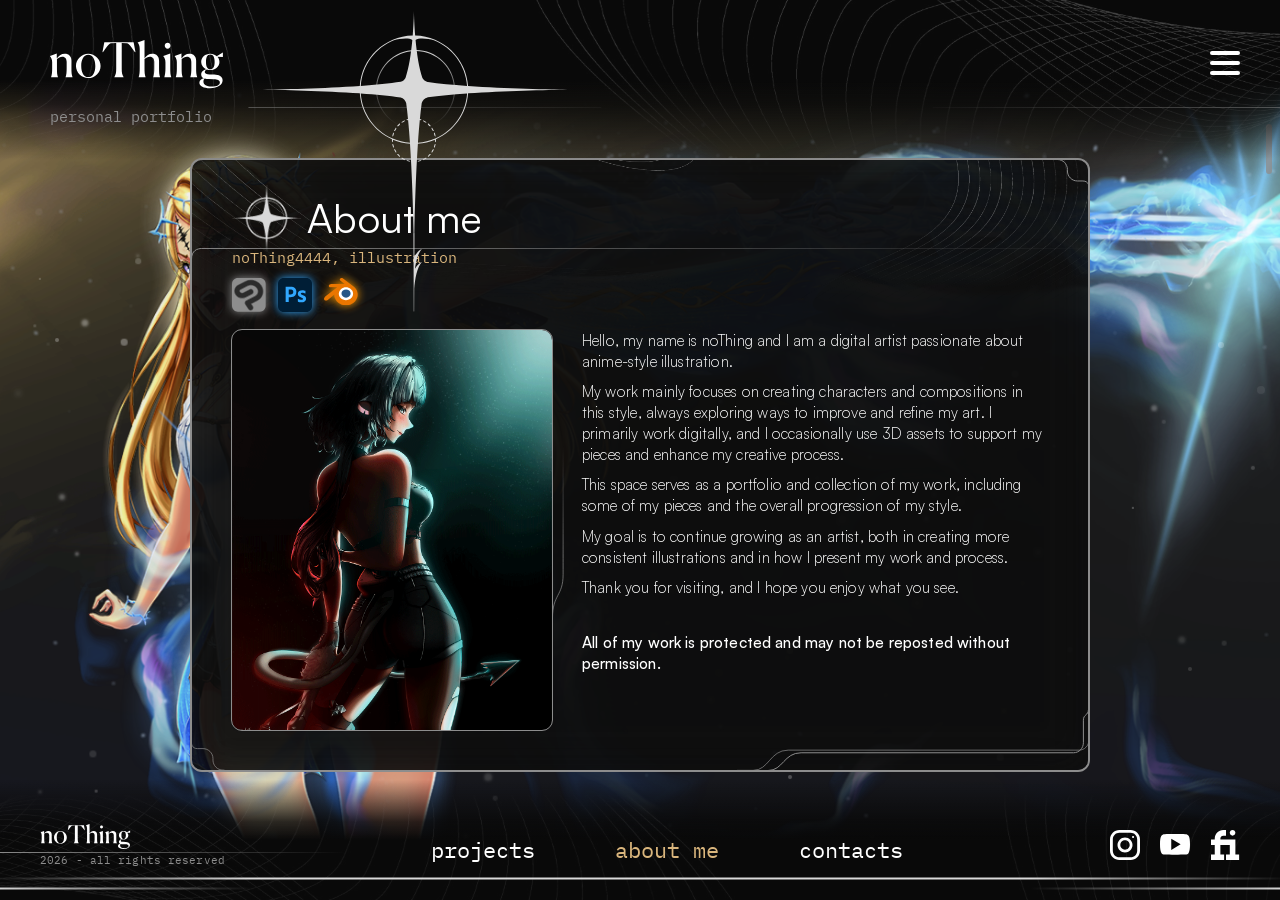
<file: about.html>
﻿<!DOCTYPE html>
<html lang="pt">
<head>
  <meta charset="UTF-8">
  <meta name="viewport" content="width=device-width, initial-scale=1.0">
  <title>About me | Portfolio</title>
  
  <link rel="icon" type="image/png" href="images\about_contacts.png">
  <link rel="stylesheet" href="css\parallax.css">
  <link rel="stylesheet" href="css\fonts.css">
  <link rel="stylesheet" href="css\header.css">
  <link rel="stylesheet" href="css\info_cards.css">
  <link rel="stylesheet" href="css\footer.css">
  <link rel="stylesheet" href="css\about.css">
  <link rel="stylesheet" href="css\index.css">
  <link rel="stylesheet" href="css\tablets.css">
  <link rel="stylesheet" href="css\mobile.css">
</head>
<body>
  <div class="parallax-bg" aria-hidden="true">
    <!-- Desktop images -->
    <img class="parallax-layer layer1 desktop" data-src="images/layer4.png" alt="" data-speed="22">
    <img class="parallax-layer layer2 desktop" data-src="images/layer3.png" alt="" data-speed="16">
    <img class="parallax-layer layer3 desktop" data-src="images/layer2.png" alt="" data-speed="10">
    <img class="parallax-layer layer4 desktop" data-src="images/layer1.png" alt="" data-speed="30">
    
    <!-- Mobile images -->
    <img class="parallax-layer layer1 mobile" src="images/layer4_mobile.png" alt="" data-speed="22" style="display:none;">
    <img class="parallax-layer layer2 mobile" src="images/layer3_mobile.png" alt="" data-speed="16" style="display:none;">
    <img class="parallax-layer layer3 mobile" src="images/layer2_mobile.png" alt="" data-speed="10" style="display:none;">
    <img class="parallax-layer layer4 mobile" src="images/layer1_mobile.png" alt="" data-speed="30" style="display:none;">
    
    <div class="parallax-layer particle-layer layer5" data-speed="8" aria-hidden="true"></div>
    <div class="parallax-layer particle-layer layer6" data-speed="10" aria-hidden="true"></div>
  </div>


  <div class="page-content">
    <header>
      <div class="mobile-nav-panel" id="mobile-nav-panel" aria-hidden="true" >
        <a href="index.html" class="nav-link" data-nav="home"><h2>Projects</h2></a>
        <a href="about.html" class="nav-link is-active" data-nav="about"><h2>About Me</h2></a>
        <a href="contact.html" class="nav-link" data-nav="contact"><h2>Contacts</h2></a>
      </div>
      <div class="black-degrade" aria-hidden="true"></div>
      <img src="images\waves blured.png" alt="Waves Blured" class="waves-blured">
      <svg class="Vector2Header" width="1702" height="2" viewBox="0 0 1702 2" preserveAspectRatio="xMidYMid meet" fill="none" xmlns="http://www.w3.org/2000/svg">
<path d="M579.146 1.33301H0V0.333008H579.146V1.33301Z" fill="url(#paint0_linear_225_235)"/>
<path d="M1701.89 0V1H1122.74V0H1701.89Z" fill="url(#paint1_linear_225_235)"/>
<defs>
<linearGradient id="paint0_linear_225_235" x1="1701.89" y1="1.00043" x2="0" y2="1.00043" gradientUnits="userSpaceOnUse">
<stop offset="0.00600609" stop-color="#8D8D8D"/>
<stop offset="0.370487" stop-color="#8D8D8D" stop-opacity="0"/>
<stop offset="0.607399" stop-color="#8D8D8D" stop-opacity="0"/>
<stop offset="1" stop-color="#8D8D8D"/>
</linearGradient>
<linearGradient id="paint1_linear_225_235" x1="1701.89" y1="1.00043" x2="0" y2="1.00043" gradientUnits="userSpaceOnUse">
<stop offset="0.00600609" stop-color="#8D8D8D"/>
<stop offset="0.370487" stop-color="#8D8D8D" stop-opacity="0"/>
<stop offset="0.607399" stop-color="#8D8D8D" stop-opacity="0"/>
<stop offset="1" stop-color="#8D8D8D"/>
</linearGradient>
</defs>
      </svg>
      <div class="slider" style="visibility:hidden;">  
        <svg class="slide1 is-active" width="1920" height="20" viewBox="0 0 1920 20" preserveAspectRatio="none" fill="none" xmlns="http://www.w3.org/2000/svg">
<path d="M1219.82 2.77637C1219.82 3.23866 1219.82 3.27374 1219.82 3.27637H1153.14C1142.38 3.27646 1136.98 6.40351 1130.78 9.58105C1124.53 12.7842 1117.53 15.9971 1103.69 15.9971V14.9971C1117.32 14.9971 1124.16 11.8482 1130.33 8.69141C1136.54 5.50894 1142.12 2.27646 1153.14 2.27637H1219.82C1219.82 2.27637 1219.82 2.27664 1219.82 2.77637Z" fill="#6D6D6D"/>
<path d="M1286.5 2.27637C1297.51 2.27649 1303.1 5.50895 1309.31 8.69141C1315.47 11.8482 1322.31 14.9971 1335.94 14.9971V15.9971C1322.1 15.9971 1315.1 12.7842 1308.85 9.58105C1302.65 6.40352 1297.25 3.27649 1286.5 3.27637H1219.82C1219.82 3.27637 1219.82 3.27637 1219.82 2.77637C1219.82 2.27664 1219.82 2.27637 1219.82 2.27637H1286.5Z" fill="#6D6D6D"/>
<path d="M1219.82 1H1160.32C1150.78 1.00012 1146 4.66069 1140.46 8.41211C1137.68 10.2914 1134.71 12.1945 1130.89 13.6221C1127.06 15.0508 1122.39 15.9971 1116.21 15.9971V14.9971C1122.28 14.9971 1126.83 14.0686 1130.54 12.6855C1134.25 11.3013 1137.13 9.45376 1139.9 7.58398C1143.7 5.00549 1147.27 2.38401 1152.34 1H1144.82C1132.71 1.00006 1126.63 4.69135 1119.65 8.43848C1112.62 12.2122 1104.76 15.9971 1089.2 15.9971V14.9971C1104.54 14.9971 1112.24 11.2823 1119.18 7.55762C1126.16 3.80644 1132.44 5.63108e-05 1144.82 0H1219.82V1Z" fill="#D9D9D9"/>
<path d="M1294.82 0C1307.19 8.13388e-05 1313.47 3.80645 1320.45 7.55762C1327.39 11.2823 1335.09 14.9971 1350.44 14.9971V15.9971C1334.87 15.9971 1327.01 12.2122 1319.98 8.43848C1313 4.69136 1306.92 1.00008 1294.82 1H1287.29C1292.37 2.38402 1295.93 5.00551 1299.74 7.58398C1302.5 9.45374 1305.39 11.3013 1309.1 12.6855C1312.8 14.0685 1317.35 14.9971 1323.43 14.9971V15.9971C1317.24 15.9971 1312.58 15.0508 1308.75 13.6221C1304.92 12.1945 1301.95 10.2914 1299.18 8.41211C1293.81 4.77783 1289.15 1.22894 1280.19 1.01074L1279.31 1H1219.82V0H1294.82Z" fill="#D9D9D9"/>
<path d="M1279.82 8.49805H1230.61C1223.54 10.2774 1220.49 16.3881 1219.82 19.6953C1219.14 16.3881 1216.09 10.2775 1209.02 8.49805H1159.82V7.49805H1279.82V8.49805Z" fill="url(#paint0_linear_6_7)"/>
<path d="M1116.21 15V16H0V15H1116.21Z" fill="url(#paint1_linear_6_7)"/>
<path d="M1920 15V16H1323.42V15H1920Z" fill="url(#paint2_linear_6_7)"/>
<defs>
<linearGradient id="paint0_linear_6_7" x1="0" y1="9.84766" x2="1920" y2="9.84766" gradientUnits="userSpaceOnUse">
<stop stop-color="#8D8D8D" stop-opacity="0"/>
<stop offset="0.2" stop-color="#8D8D8D"/>
<stop offset="0.8" stop-color="#8D8D8D"/>
<stop offset="1" stop-color="#8D8D8D" stop-opacity="0"/>
</linearGradient>
<linearGradient id="paint1_linear_6_7" x1="0" y1="16" x2="1967.49" y2="16" gradientUnits="userSpaceOnUse">
<stop stop-color="#D9D9D9" stop-opacity="0"/>
<stop offset="0.2" stop-color="#D9D9D9"/>
<stop offset="0.8" stop-color="#D9D9D9"/>
<stop offset="1" stop-color="#D9D9D9" stop-opacity="0"/>
</linearGradient>
<linearGradient id="paint2_linear_6_7" x1="-91.1058" y1="16" x2="1920" y2="16" gradientUnits="userSpaceOnUse">
<stop stop-color="#D9D9D9" stop-opacity="0"/>
<stop offset="0.2" stop-color="#D9D9D9"/>
<stop offset="0.8" stop-color="#D9D9D9"/>
<stop offset="1" stop-color="#D9D9D9" stop-opacity="0"/>
</linearGradient>
</defs>
        </svg>
        <svg class="slide2" width="1920" height="20" viewBox="0 0 1920 20" preserveAspectRatio="none" fill="none" xmlns="http://www.w3.org/2000/svg">
<path d="M1473.4 2.77637C1473.4 3.23867 1473.4 3.27374 1473.4 3.27637H1406.73C1395.97 3.27646 1390.57 6.40343 1384.37 9.58105C1378.12 12.7843 1371.12 15.9971 1357.28 15.9971V14.9971C1370.91 14.9971 1377.75 11.8483 1383.91 8.69141C1390.13 5.50886 1395.71 2.27646 1406.73 2.27637H1473.4C1473.4 2.27637 1473.4 2.27663 1473.4 2.77637Z" fill="#6D6D6D"/>
<path d="M1540.08 2.27637C1551.1 2.27649 1556.68 5.50888 1562.9 8.69141C1569.06 11.8483 1575.9 14.9971 1589.53 14.9971V15.9971C1575.69 15.9971 1568.69 12.7843 1562.44 9.58105C1556.24 6.40344 1550.84 3.27649 1540.08 3.27637H1473.41C1473.41 3.27637 1473.4 3.27638 1473.4 2.77637C1473.4 2.27663 1473.41 2.27637 1473.41 2.27637H1540.08Z" fill="#6D6D6D"/>
<path d="M1473.4 1H1413.91C1404.37 1.00012 1399.59 4.66061 1394.04 8.41211C1391.27 10.2915 1388.3 12.1944 1384.47 13.6221C1380.65 15.0508 1375.98 15.9971 1369.8 15.9971V14.9971C1375.87 14.9971 1380.42 14.0686 1384.12 12.6855C1387.83 11.3013 1390.72 9.45381 1393.48 7.58398C1397.29 5.00543 1400.86 2.38405 1405.93 1H1398.4C1386.3 1.00006 1380.22 4.69126 1373.24 8.43848C1366.21 12.2123 1358.35 15.9971 1342.79 15.9971V14.9971C1358.13 14.9971 1365.83 11.2824 1372.77 7.55762C1379.75 3.80635 1386.03 5.63121e-05 1398.4 0H1473.4V1Z" fill="#D9D9D9"/>
<path d="M1548.41 0C1560.78 8.13409e-05 1567.06 3.80636 1574.04 7.55762C1580.98 11.2824 1588.68 14.9971 1604.02 14.9971V15.9971C1588.46 15.9971 1580.6 12.2123 1573.57 8.43848C1566.59 4.69127 1560.51 1.00008 1548.41 1H1540.88C1545.95 2.38406 1549.52 5.00545 1553.33 7.58398C1556.09 9.45379 1558.98 11.3013 1562.68 12.6855C1566.39 14.0686 1570.94 14.9971 1577.01 14.9971V15.9971C1570.83 15.9971 1566.16 15.0508 1562.33 13.6221C1558.51 12.1945 1555.54 10.2915 1552.76 8.41211C1547.4 4.77774 1542.74 1.22895 1533.78 1.01074L1532.9 1H1473.4V0H1548.41Z" fill="#D9D9D9"/>
<path d="M1533.4 8.49805H1484.2C1477.13 10.2774 1474.08 16.388 1473.4 19.6953C1472.73 16.388 1469.68 10.2775 1462.61 8.49805H1413.4V7.49805H1533.4V8.49805Z" fill="url(#paint0_linear_225_249)"/>
<path d="M1369.8 15V16L0 16.0004V15.0004L1369.8 15Z" fill="url(#paint1_linear_225_249)"/>
<path d="M1920 15.0004V16.0004L1577.01 16V15L1920 15.0004Z" fill="url(#paint2_linear_225_249)"/>
<defs>
<linearGradient id="paint0_linear_225_249" x1="0" y1="9.84766" x2="1920" y2="9.84766" gradientUnits="userSpaceOnUse">
<stop stop-color="#8D8D8D" stop-opacity="0"/>
<stop offset="0.2" stop-color="#8D8D8D"/>
<stop offset="0.8" stop-color="#8D8D8D"/>
<stop offset="1" stop-color="#8D8D8D" stop-opacity="0"/>
</linearGradient>
<linearGradient id="paint1_linear_225_249" x1="0" y1="16" x2="1967.49" y2="16" gradientUnits="userSpaceOnUse">
<stop stop-color="#D9D9D9" stop-opacity="0"/>
<stop offset="0.2" stop-color="#D9D9D9"/>
<stop offset="0.8" stop-color="#D9D9D9"/>
<stop offset="1" stop-color="#D9D9D9" stop-opacity="0"/>
</linearGradient>
<linearGradient id="paint2_linear_225_249" x1="-91.1058" y1="16" x2="1920" y2="16" gradientUnits="userSpaceOnUse">
<stop stop-color="#D9D9D9" stop-opacity="0"/>
<stop offset="0.2" stop-color="#D9D9D9"/>
<stop offset="0.8" stop-color="#D9D9D9"/>
<stop offset="1" stop-color="#D9D9D9" stop-opacity="0"/>
</linearGradient>
</defs>
        </svg>
        <svg class="slide3" width="1920" height="20" viewBox="0 0 1920 20" preserveAspectRatio="none" fill="none" xmlns="http://www.w3.org/2000/svg">
<path d="M1722.04 2.77637C1722.04 3.23868 1722.04 3.27374 1722.04 3.27637H1655.36C1644.61 3.27646 1639.21 6.40339 1633.01 9.58105C1626.76 12.7843 1619.76 15.9971 1605.92 15.9971V14.9971C1619.55 14.9971 1626.39 11.8483 1632.55 8.69141C1638.76 5.50883 1644.35 2.27646 1655.36 2.27637H1722.04C1722.04 2.27637 1722.04 2.27662 1722.04 2.77637Z" fill="#6D6D6D"/>
<path d="M1788.72 2.27637C1799.74 2.27649 1805.32 5.50884 1811.53 8.69141C1817.7 11.8483 1824.54 14.9971 1838.17 14.9971V15.9971C1824.33 15.9971 1817.33 12.7843 1811.08 9.58105C1804.88 6.40341 1799.48 3.27649 1788.72 3.27637H1722.04C1722.04 3.27637 1722.04 3.27638 1722.04 2.77637C1722.04 2.27662 1722.04 2.27637 1722.04 2.27637H1788.72Z" fill="#6D6D6D"/>
<path d="M1722.04 1H1662.55C1653.01 1.00012 1648.22 4.66057 1642.68 8.41211C1639.91 10.2915 1636.94 12.1944 1633.11 13.6221C1629.28 15.0508 1624.62 15.9971 1618.43 15.9971V14.9971C1624.51 14.9971 1629.06 14.0686 1632.76 12.6855C1636.47 11.3013 1639.36 9.45383 1642.12 7.58398C1645.93 5.00541 1649.49 2.38406 1654.57 1H1647.04C1634.94 1.00006 1628.85 4.69122 1621.88 8.43848C1614.85 12.2123 1606.99 15.9971 1591.42 15.9971V14.9971C1606.77 14.9971 1614.47 11.2824 1621.41 7.55762C1628.39 3.80631 1634.67 5.63127e-05 1647.04 0H1722.04V1Z" fill="#D9D9D9"/>
<path d="M1797.04 0C1809.42 8.13418e-05 1815.7 3.80632 1822.68 7.55762C1829.62 11.2824 1837.32 14.9971 1852.66 14.9971V15.9971C1837.1 15.9971 1829.24 12.2123 1822.21 8.43848C1815.23 4.69124 1809.15 1.00008 1797.04 1H1789.52C1794.59 2.38407 1798.16 5.00543 1801.96 7.58398C1804.73 9.45381 1807.61 11.3013 1811.32 12.6855C1815.03 14.0686 1819.58 14.9971 1825.65 14.9971V15.9971C1819.47 15.9971 1814.8 15.0508 1810.97 13.6221C1807.15 12.1944 1804.18 10.2915 1801.4 8.41211C1796.04 4.7777 1791.38 1.22895 1782.41 1.01074L1781.54 1H1722.04V0H1797.04Z" fill="#D9D9D9"/>
<path d="M1782.04 8.49805H1732.84C1725.77 10.2775 1722.71 16.3879 1722.04 19.6953C1721.37 16.3879 1718.31 10.2775 1711.25 8.49805H1662.04V7.49805H1782.04V8.49805Z" fill="url(#paint0_linear_225_249)"/>
<path d="M1618.43 15V16L0 16.0005V15.0005L1618.43 15Z" fill="url(#paint1_linear_225_249)"/>
<path d="M1920 15.0005V16.0005L1825.65 16V15L1920 15.0005Z" fill="url(#paint2_linear_225_249)"/>
<defs>
<linearGradient id="paint0_linear_225_249" x1="0" y1="9.84766" x2="1920" y2="9.84766" gradientUnits="userSpaceOnUse">
<stop stop-color="#8D8D8D" stop-opacity="0"/>
<stop offset="0.2" stop-color="#8D8D8D"/>
<stop offset="0.8" stop-color="#8D8D8D"/>
<stop offset="1" stop-color="#8D8D8D" stop-opacity="0"/>
</linearGradient>
<linearGradient id="paint1_linear_225_249" x1="0" y1="16" x2="1967.49" y2="16" gradientUnits="userSpaceOnUse">
<stop stop-color="#D9D9D9" stop-opacity="0"/>
<stop offset="0.2" stop-color="#D9D9D9"/>
<stop offset="0.8" stop-color="#D9D9D9"/>
<stop offset="1" stop-color="#D9D9D9" stop-opacity="0"/>
</linearGradient>
<linearGradient id="paint2_linear_225_249" x1="-91.1058" y1="16" x2="1920" y2="16" gradientUnits="userSpaceOnUse">
<stop stop-color="#D9D9D9" stop-opacity="0"/>
<stop offset="0.2" stop-color="#D9D9D9"/>
<stop offset="0.8" stop-color="#D9D9D9"/>
<stop offset="1" stop-color="#D9D9D9" stop-opacity="0"/>
</linearGradient>
</defs>
        </svg>
        



      </div> 
    
      <div class="nav-container">

        <div class="logo-container">      
          <svg class="noThing" width="173" height="49" viewBox="0 0 173 49" fill="none" xmlns="http://www.w3.org/2000/svg">
<path d="M8.01597 37.248V37.344H1.05597V37.248C1.96797 34.608 2.15997 32.256 2.15997 28.032V22.368C2.15997 19.2 1.15197 17.424 -2.87592e-05 16.128V16.032L6.76797 13.488V18.096L6.95997 18.144C9.02397 15.648 11.328 13.728 14.688 13.728C19.056 13.728 21.456 16.416 21.456 20.688V27.984C21.456 32.304 21.552 34.608 22.56 37.248V37.344H15.6V37.248C16.464 34.608 16.656 32.064 16.656 28.032V21.792C16.656 19.056 15.456 16.656 12.24 16.656C10.224 16.656 8.35197 17.568 6.95997 19.056V27.984C6.95997 32.16 7.05597 34.608 8.01597 37.248ZM38.2522 38.064C31.4842 38.064 25.9162 32.4 25.9642 25.92C26.0122 19.488 31.5802 13.728 38.2522 13.728C44.9722 13.728 50.5882 19.488 50.5882 25.92C50.5882 32.4 45.0202 38.064 38.2522 38.064ZM38.2522 37.104C43.1962 37.104 45.3082 31.728 45.3082 25.92C45.3082 20.16 43.1482 14.688 38.2522 14.688C33.3562 14.688 31.2442 20.16 31.2442 25.92C31.2442 31.728 33.3082 37.104 38.2522 37.104ZM73.6511 37.248V37.344H64.2911V37.248C65.8271 34.272 66.2111 32.592 66.2111 28.656V3.02399L60.9791 3.21599C58.8671 3.31199 55.3631 8.78399 52.8671 12.24L52.4831 12.096L54.3071 2.20799H83.6351L85.4591 12.096L85.0751 12.24C82.5791 8.78399 79.0751 3.31199 76.9631 3.21599L71.7311 3.02399V28.656C71.7311 32.64 72.0671 34.272 73.6511 37.248ZM95.622 37.344H88.662V37.248C89.526 34.608 89.718 32.256 89.718 28.032V8.83199C89.718 5.71199 88.71 3.88799 87.558 2.59199V2.49599L94.518 -8.58307e-06V18.144C96.582 15.648 98.886 13.728 102.246 13.728C106.614 13.728 109.062 16.416 109.062 20.688V28.032C109.062 32.304 109.158 34.608 110.118 37.248V37.344H103.158V37.248C104.07 34.608 104.262 32.016 104.262 28.032V21.792C104.262 19.056 103.014 16.656 99.846 16.656C97.782 16.656 95.958 17.568 94.518 19.104V28.032C94.518 32.16 94.662 34.608 95.622 37.248V37.344ZM120.497 5.75999C120.497 7.34399 119.201 8.63999 117.617 8.63999C116.033 8.63999 114.737 7.34399 114.737 5.75999C114.737 4.17599 116.033 2.83199 117.617 2.83199C119.201 2.83199 120.497 4.17599 120.497 5.75999ZM114.353 37.344V37.248C115.025 34.608 115.457 32.208 115.457 28.032V22.56C115.457 19.488 114.449 17.664 113.297 16.368V16.032L120.257 13.488V27.984C120.257 32.112 120.353 34.608 121.313 37.248V37.344H114.353ZM132.703 37.248V37.344H125.743V37.248C126.655 34.608 126.847 32.256 126.847 28.032V22.368C126.847 19.2 125.839 17.424 124.687 16.128V16.032L131.455 13.488V18.096L131.647 18.144C133.711 15.648 136.015 13.728 139.375 13.728C143.743 13.728 146.143 16.416 146.143 20.688V27.984C146.143 32.304 146.239 34.608 147.247 37.248V37.344H140.287V37.248C141.151 34.608 141.343 32.064 141.343 28.032V21.792C141.343 19.056 140.143 16.656 136.927 16.656C134.911 16.656 133.039 17.568 131.647 19.056V27.984C131.647 32.16 131.743 34.608 132.703 37.248ZM160.311 29.232C163.431 29.232 164.631 26.112 164.631 21.936C164.631 17.712 163.479 14.592 160.263 14.592C157.047 14.592 155.991 17.712 155.991 21.936C155.991 26.112 157.191 29.232 160.311 29.232ZM172.599 40.512C172.455 44.592 168.135 48.144 159.879 48.144C153.831 48.144 149.367 46.128 149.367 42.672C149.367 40.224 151.623 38.784 153.927 38.208C152.295 37.584 151.191 36.432 151.191 34.464C151.191 31.488 153.687 29.904 156.231 29.232C153.255 27.888 151.191 25.152 151.191 21.936C151.191 17.28 155.223 13.728 160.263 13.728C162.759 13.728 165.063 14.64 166.695 16.128L172.791 12.576L172.887 12.624V16.896H172.695L167.367 16.8C168.663 18.192 169.431 19.968 169.431 21.936C169.431 26.4 165.351 30.096 160.311 30.096C159.063 30.096 157.911 29.856 156.855 29.472C155.271 30.24 154.743 31.2 154.743 32.112C154.743 33.888 156.615 34.368 159.543 34.464L164.343 34.608C168.759 34.752 172.743 36.528 172.599 40.512ZM161.847 46.464C167.175 46.464 169.863 44.736 169.863 42.384C169.863 40.032 167.223 39.312 164.007 39.216L158.823 39.024C157.335 38.976 155.895 38.832 154.647 38.448C154.023 39.024 153.447 39.984 153.447 41.376C153.447 44.592 156.423 46.464 161.847 46.464Z" fill="white"/>
</svg>
          <h2 class="professional-portfolio">personal portfolio</h2>
          <div class="LogoHeaderContainer">
            <svg class="LogoHeader"width="318" height="301" viewBox="0 0 318 301" fill="none" xmlns="http://www.w3.org/2000/svg">
<path d="M138.272 121.604C138.785 121.779 139.067 122.331 138.904 122.851C138.722 123.43 138.564 124.021 138.432 124.621C138.314 125.152 137.794 125.49 137.263 125.386C137.489 124.083 137.828 122.818 138.272 121.604Z" fill="#D9D9D9"/>
<path d="M140.939 116.514C141.389 116.815 141.518 117.423 141.226 117.882C140.898 118.396 140.591 118.925 140.308 119.468C140.056 119.95 139.465 120.141 138.979 119.902C139.533 118.711 140.19 117.578 140.939 116.514Z" fill="#D9D9D9"/>
<path d="M144.83 112.284C145.187 112.692 145.155 113.312 144.754 113.68C144.303 114.093 143.87 114.526 143.457 114.977C143.089 115.378 142.469 115.41 142.062 115.053C142.901 114.05 143.828 113.123 144.83 112.284Z" fill="#D9D9D9"/>
<path d="M149.68 109.202C149.919 109.688 149.727 110.278 149.245 110.53C148.702 110.813 148.173 111.12 147.659 111.448C147.2 111.741 146.593 111.612 146.291 111.162C147.355 110.413 148.489 109.756 149.68 109.202Z" fill="#D9D9D9"/>
<path d="M179.623 121.604C180.067 122.818 180.407 124.082 180.633 125.385C180.102 125.489 179.582 125.152 179.465 124.621C179.332 124.021 179.175 123.43 178.992 122.851C178.829 122.332 179.111 121.779 179.623 121.604Z" fill="#D9D9D9"/>
<path d="M176.955 116.514C177.704 117.578 178.362 118.711 178.916 119.902C178.43 120.141 177.84 119.95 177.589 119.468C177.306 118.925 176.999 118.396 176.671 117.882C176.379 117.423 176.507 116.816 176.955 116.514Z" fill="#D9D9D9"/>
<path d="M173.065 112.284C174.068 113.123 174.994 114.05 175.833 115.053C175.426 115.409 174.807 115.378 174.439 114.977C174.026 114.526 173.593 114.093 173.143 113.68C172.742 113.312 172.709 112.692 173.065 112.284Z" fill="#D9D9D9"/>
<path d="M168.216 109.202C169.407 109.756 170.541 110.412 171.604 111.161C171.303 111.611 170.696 111.741 170.237 111.448C169.723 111.12 169.193 110.814 168.65 110.53C168.168 110.278 167.977 109.688 168.216 109.202Z" fill="#D9D9D9"/>
<path fill-rule="evenodd" clip-rule="evenodd" d="M158.948 0C159.023 5.86039 159.375 14.7196 160.16 24.4043C188.345 25.0218 211.234 47.1265 213.096 74.9883C250.608 77.5927 294.447 78.5378 317.294 78.6611L314.141 78.6816C290.58 78.8702 248.948 79.8428 213.095 82.332C211.721 102.895 198.895 120.32 180.939 128.289C180.952 128.582 180.959 128.876 180.959 129.171L180.951 129.739C180.948 129.87 180.941 130.001 180.936 130.132C180.921 130.466 180.899 130.799 180.87 131.129C180.331 131.092 179.916 130.633 179.939 130.09C179.953 129.786 179.959 129.478 179.959 129.171C179.959 129.019 179.957 128.867 179.954 128.716C174.645 130.947 168.906 132.356 162.896 132.788C160.927 162.073 159.841 195.592 159.325 221.943C159.404 222.034 159.449 222.149 159.448 222.27C159.443 223.595 159.438 224.858 159.433 226.182L159.354 245.774C162.789 239.936 165.826 238.14 166.948 237.979C163.166 241.762 161.061 249.921 159.971 257.752C163.148 252.716 165.893 251.121 166.948 250.971C161.983 255.936 159.907 268.447 159.226 277.854L159.151 296.431C159.146 297.754 159.141 299.017 159.136 300.343C159.135 300.392 159.115 300.44 159.08 300.475C159.045 300.509 158.998 300.529 158.948 300.529C158.899 300.529 158.852 300.509 158.816 300.475C158.781 300.44 158.761 300.392 158.761 300.343C158.756 299.017 158.75 297.754 158.745 296.431L158.464 226.182C158.459 224.858 158.453 223.595 158.448 222.27C158.448 222.149 158.492 222.034 158.57 221.943C158.054 195.591 156.969 162.073 154.999 132.788C148.989 132.356 143.251 130.946 137.941 128.715C137.938 128.866 137.938 129.019 137.938 129.171C137.938 129.478 137.944 129.786 137.957 130.09C137.98 130.633 137.564 131.093 137.024 131.129C136.968 130.484 136.938 129.831 136.938 129.171C136.938 128.876 136.943 128.582 136.955 128.289C119.012 120.326 106.192 102.918 104.804 82.374C68.8155 79.8536 26.8464 78.8713 3.15332 78.6816L0 78.6611L3.15332 78.6396C26.8464 78.45 68.8155 77.4677 104.804 74.9473C106.685 47.1049 129.565 25.0216 157.736 24.4043C158.521 14.7196 158.874 5.86039 158.948 0ZM105.811 82.4434C107.212 102.42 119.627 119.358 137.023 127.225C137.024 127.221 137.024 127.217 137.024 127.213C137.279 127.23 137.505 127.341 137.671 127.511C143.024 129.846 148.835 131.327 154.932 131.781C154.386 123.777 153.775 116.101 153.089 108.988C152.935 109.033 152.781 109.079 152.628 109.127C152.108 109.29 151.556 109.008 151.382 108.495C151.909 108.302 152.445 108.13 152.99 107.978C152.429 102.268 151.821 96.933 151.159 92.0996H151.17C150.448 89.4079 148.381 87.2902 145.72 86.498C134.673 84.8401 120.783 83.5073 105.811 82.4434ZM212.088 82.4014C197.452 83.4323 183.824 84.7178 172.839 86.3115C172.715 86.3491 172.59 86.385 172.462 86.418C169.664 87.1399 167.474 89.3125 166.727 92.0996H166.737C166.076 96.933 165.466 102.267 164.905 107.978C165.45 108.13 165.987 108.302 166.514 108.495C166.339 109.008 165.789 109.29 165.27 109.127C165.116 109.079 164.962 109.033 164.807 108.988C164.12 116.101 163.51 123.777 162.964 131.781C169.061 131.327 174.871 129.846 180.225 127.511C180.39 127.342 180.616 127.23 180.87 127.213C180.87 127.217 180.871 127.221 180.871 127.225C198.28 119.353 210.701 102.397 212.088 82.4014ZM178.891 29.249C173.587 27.8758 164.298 26.4653 160.567 29.0742C161.843 42.6792 163.988 57.1918 167.418 66.958C168.464 68.8917 170.278 70.3398 172.462 70.9033C172.588 70.9359 172.713 70.9707 172.835 71.0078C183.82 72.6018 197.451 73.8879 212.088 74.9189C210.648 54.1737 197.332 36.6992 178.891 29.249ZM157.328 29.0723C153.569 26.4429 144.17 27.9024 138.91 29.2871C120.531 36.7539 107.263 54.1859 105.811 74.877C120.783 73.813 134.673 72.4802 145.72 70.8223C147.776 70.21 149.477 68.8066 150.478 66.958C153.907 57.1914 156.053 42.6779 157.328 29.0723Z" fill="#D9D9D9"/>
<path d="M151.382 149.847C151.557 149.334 152.109 149.052 152.628 149.216C153.207 149.398 153.799 149.556 154.398 149.688C154.929 149.806 155.266 150.326 155.162 150.856C153.859 150.631 152.595 150.291 151.382 149.847Z" fill="#D9D9D9"/>
<path d="M165.27 149.216C165.788 149.053 166.339 149.335 166.514 149.847C165.3 150.291 164.037 150.631 162.734 150.856C162.631 150.326 162.968 149.806 163.499 149.688C164.099 149.556 164.69 149.398 165.27 149.216Z" fill="#D9D9D9"/>
<path d="M146.291 147.179C146.593 146.73 147.201 146.602 147.659 146.895C148.173 147.223 148.702 147.529 149.245 147.812C149.727 148.064 149.918 148.654 149.68 149.14C148.488 148.586 147.355 147.928 146.291 147.179Z" fill="#D9D9D9"/>
<path d="M170.237 146.895C170.696 146.602 171.302 146.731 171.604 147.18C170.54 147.929 169.407 148.586 168.216 149.14C167.978 148.654 168.169 148.064 168.65 147.812C169.194 147.529 169.723 147.223 170.237 146.895Z" fill="#D9D9D9"/>
<path d="M142.062 143.289C142.469 142.933 143.089 142.965 143.457 143.366C143.87 143.817 144.303 144.25 144.754 144.663C145.155 145.031 145.186 145.649 144.83 146.057C143.828 145.218 142.901 144.292 142.062 143.289Z" fill="#D9D9D9"/>
<path d="M174.439 143.366C174.807 142.965 175.426 142.934 175.833 143.289C174.994 144.291 174.068 145.218 173.065 146.057C172.71 145.649 172.742 145.031 173.143 144.663C173.593 144.25 174.026 143.817 174.439 143.366Z" fill="#D9D9D9"/>
<path d="M138.979 138.439C139.465 138.201 140.056 138.392 140.308 138.874C140.591 139.417 140.897 139.947 141.226 140.461C141.518 140.92 141.388 141.526 140.938 141.828C140.38 141.035 139.873 140.202 139.421 139.336C139.267 139.041 139.12 138.742 138.979 138.439Z" fill="#D9D9D9"/>
<path d="M177.589 138.874C177.84 138.392 178.431 138.201 178.916 138.439C178.362 139.631 177.705 140.764 176.956 141.828C176.507 141.526 176.378 140.919 176.671 140.461C176.999 139.947 177.306 139.417 177.589 138.874Z" fill="#D9D9D9"/>
<path d="M137.263 132.956C137.794 132.852 138.314 133.191 138.432 133.722C138.564 134.322 138.722 134.913 138.904 135.492C139.068 136.011 138.785 136.563 138.272 136.737C137.828 135.523 137.489 134.259 137.263 132.956Z" fill="#D9D9D9"/>
<path d="M179.465 133.722C179.582 133.191 180.102 132.853 180.633 132.957C180.407 134.26 180.067 135.524 179.623 136.737C179.111 136.562 178.829 136.011 178.992 135.492C179.175 134.913 179.332 134.322 179.465 133.722Z" fill="#D9D9D9"/>
            </svg>
            <svg class="LogoHeaderbola" width="79" height="79" viewBox="0 0 79 79" fill="none" xmlns="http://www.w3.org/2000/svg">
<path d="M77.6095 39.3047C77.6095 18.1496 60.4599 1 39.3047 1C18.1496 1.00003 1.00003 18.1496 1 39.3047C1 60.4599 18.1496 77.6095 39.3047 77.6095V78.6095C17.5973 78.6095 0 61.0122 0 39.3047C3.29861e-05 17.5973 17.5973 3.29904e-05 39.3047 0C61.0122 0 78.6095 17.5973 78.6095 39.3047C78.6095 61.0122 61.0122 78.6095 39.3047 78.6095V77.6095C60.4599 77.6095 77.6095 60.4599 77.6095 39.3047Z" fill="url(#paint0_linear_196_331)"/>
<defs>
<linearGradient id="paint0_linear_196_331" x1="39.3047" y1="0" x2="39.3047" y2="78.6095" gradientUnits="userSpaceOnUse">
<stop stop-color="#D9D9D9"/>
<stop offset="1" stop-color="#737373" stop-opacity="0"/>
</linearGradient>
</defs>
            </svg>
          </div>
          
        </div>
        <nav>
          <a href="index.html" class="nav-link is-active" data-nav="home"><h2>Projects</h2></a>
          <a href="about.html" class="nav-link" data-nav="about"><h2>About Me</h2></a>
          <a href="contact.html" class="nav-link" data-nav="contact"><h2>Contacts</h2></a>
        </nav>
      </div>
      <div class="mobile-nav-toggle" type="button" aria-label="Open navigation menu" aria-expanded="false" aria-controls="mobile-nav-panel">
        <span></span>
        <span></span>
        <span></span>
      </div>
      
    </header>
    <div class="content-container" id="home-content">
      <div class="frame-controller-about">
          <div class="project-frame project-frame-link">
            <div class="deco-corners">
              <svg class="deco-corners-top-right" width="34" height="28" viewBox="0 0 34 28" fill="none" xmlns="http://www.w3.org/2000/svg">
                <path d="M32.9101 27.5987C32.9101 27.5987 32.9101 21.983 26.9027 21.983L21.4271 21.9831C15.9042 21.9831 11.4271 17.5059 11.4271 11.9831V10.5C11.4271 4.97715 6.94994 0.500001 1.42709 0.5L0 0.5" stroke="#8D8D8D" />
              </svg>
              <svg class="deco-corners-bottom-right-1" width="353" height="38" viewBox="0 0 353 38" fill="none" xmlns="http://www.w3.org/2000/svg">
                <path d="M0 37.3578H16.0481C32.0963 37.3578 32.7306 17.1383 51.241 17.1383H342.054C347.577 17.1383 351.896 12.6611 351.896 7.13827V0" stroke="#8D8D8D" stroke-opacity="0.71"/>
              </svg>
              <svg class="deco-corners-bottom-right-2" width="336" height="62" viewBox="0 0 336 62" fill="none" xmlns="http://www.w3.org/2000/svg">
                <path d="M0 60.5121H15.0675C30.135 60.5121 30.7306 42.767 48.1099 42.767H320.519C326.042 42.767 330.393 38.2899 330.393 32.767V10.1442C330.393 4.27791 335.374 5.25933 335.374 0" stroke="#8D8D8D"/>
              </svg>
              <svg class="deco-corners-bottom-left" width="34" height="28" viewBox="0 0 34 28" fill="none" xmlns="http://www.w3.org/2000/svg">
                <path d="M0.5 0.00109863C0.5 0.00109863 0.500009 5.61677 6.50742 5.61673L11.983 5.61671C17.5059 5.61669 21.983 10.0938 21.983 15.6167V17.0998C21.983 22.6226 26.4602 27.0998 31.983 27.0998H33.4101" stroke="#8D8D8D" stroke-opacity="0.71"/>
              </svg>
            </div>
            <div class="project-frame-header">
              <div class="project-frame-header-waves-mask" aria-hidden="true">
                <img src="images\waves blured.png" alt="Waves Blured" class="project-frame-header-waves-blured">
              </div>
              <div class="project-frame-header-title-logo">
                <img src="images\about_contacts.png" alt="Project Logo" class="project-frame-header-logo" style="width: 70px; height: 70px;">
                <h1 class="project-frame-header-title">About me</h1>   
                <div class="project-frame-header-software">
                  <svg class="project-frame-header-software-icon-1" id="clipstudio-icon" width="46" height="46" viewBox="0 0 46 46" fill="none" xmlns="http://www.w3.org/2000/svg">
                  <path d="M0 8C0 3.58173 3.58172 0 8 0H37.5555C41.9738 0 45.5556 3.58172 45.5556 8V37.5555C45.5556 41.9738 41.9738 45.5556 37.5556 45.5556H8C3.58173 45.5556 0 41.9738 0 37.5556V8Z" fill="#8D8D8D"/>
                  <path d="M17.7816 4.02925C25.4551 0.0789263 35.3636 2.73818 40.1273 9.9355C45.0743 17.4094 42.6613 27.0219 34.6762 31.1337L26.7318 35.2226L28.5355 37.9472C29.7546 39.7893 29.2496 42.2709 27.4076 43.4902C25.5655 44.7095 23.084 44.2043 21.8646 42.3623L17.598 35.9179C16.9705 34.97 16.7758 33.7992 17.0629 32.6992C17.35 31.5993 18.0922 30.6736 19.1029 30.1533L31.0131 24.0214C34.694 22.1261 35.817 17.9181 33.4555 14.3505C30.9122 10.5085 25.4373 9.08601 21.4428 11.1425L11.7641 16.125C11.2294 16.4002 10.9898 16.7797 10.9037 17.1162C10.817 17.4554 10.8423 17.93 11.1967 18.4658C12.0052 19.6845 13.8251 20.1364 15.0482 19.5068L23.6273 15.0908C25.5914 14.0796 28.0038 14.8514 29.015 16.8154C30.0262 18.7794 29.2534 21.1918 27.2895 22.2031L18.7104 26.6201C13.8087 29.1433 7.55393 27.455 4.5248 22.8808L4.52383 22.8789C1.31495 18.0277 2.8861 11.6978 8.10195 9.01265L17.7816 4.02925Z" fill="#5B5B5B"/>
                  <path d="M18.2387 4.9189C25.4524 1.20506 34.8071 3.70921 39.2934 10.4873L39.5043 10.8164C43.8451 17.7513 41.5492 26.4702 34.2182 30.2451L25.2826 34.8447L27.7016 38.499C28.6159 39.8805 28.2373 41.7417 26.8559 42.6562C25.4743 43.5707 23.6132 43.192 22.6986 41.8105L18.432 35.3652C17.9616 34.6543 17.8154 33.7769 18.0307 32.9521C18.2459 32.1273 18.8022 31.4332 19.56 31.0429L31.4711 24.9101C35.6901 22.7377 36.9742 17.8546 34.2895 13.7988C31.4687 9.53732 25.4402 7.95983 20.9857 10.2529L11.3061 15.2363C9.85893 15.9812 9.41312 17.5812 10.3607 19.0156C11.4463 20.6549 13.8227 21.2631 15.5063 20.3964L24.0854 15.9794C25.5583 15.2213 27.367 15.8005 28.1254 17.2734C28.8838 18.7465 28.3045 20.556 26.8314 21.3144L18.2523 25.7304C13.8105 28.0169 8.11023 26.483 5.35879 22.3281L5.35781 22.3271C2.47179 17.9639 3.8823 12.3092 8.55996 9.90132L18.2387 4.9189Z" fill="#2B2B2B"/>
                  </svg>
                  <svg class="project-frame-header-software-icon-2" id="photoshop-icon"style="top: 3px;position: relative;" width="45" height="45" viewBox="0 0 45 45" fill="none" xmlns="http://www.w3.org/2000/svg">
                    <path d="M37.5293 0H7.4707C3.34475 0 0 3.43051 0 7.66226V37.3378C0 41.5695 3.34475 45 7.4707 45H37.5293C41.6553 45 45 41.5695 45 37.3378V7.66226C45 3.43051 41.6553 0 37.5293 0Z" fill="#001E36"/>
                    <path d="M10.1326 31.5568V11.7723C10.1326 11.6279 10.1931 11.5557 10.3139 11.5556L10.5049 11.555L10.8315 11.5514L11.2854 11.5422L12.8059 11.5092L14.4363 11.4782C15.0097 11.468 15.5782 11.4629 16.1417 11.4627C17.671 11.4627 18.959 11.6588 20.0057 12.051C20.9501 12.3784 21.8113 12.9178 22.5265 13.63C23.1328 14.2472 23.6015 14.9919 23.9 15.8129C24.1823 16.6118 24.3254 17.4555 24.3228 18.3052C24.3228 19.9568 23.9504 21.3191 23.2057 22.3922C22.4774 23.4391 21.4615 24.2397 20.2877 24.6919L20.187 24.7298C18.9613 25.1987 17.6039 25.3682 16.1152 25.3788L15.8839 25.3796L15.5406 25.3778L15.3674 25.3752L15.1744 25.3705L15.058 25.3659L14.9874 25.3621L14.8135 25.3556L14.601 25.3511L14.2811 25.3487L14.2099 25.3486V31.5258C14.2152 31.5636 14.2118 31.6023 14.2 31.6385C14.1882 31.6748 14.1684 31.7078 14.142 31.7349C14.1156 31.7619 14.0835 31.7823 14.0481 31.7944C14.0127 31.8065 13.975 31.8099 13.9381 31.8045H10.3441C10.203 31.8046 10.1325 31.7221 10.1326 31.5568ZM14.2101 15.271V21.7239C14.4714 21.7446 14.7128 21.755 14.9343 21.7549H15.9306C16.6175 21.7524 17.3004 21.6475 17.9579 21.4435L18.089 21.4015C18.6872 21.2194 19.2217 20.8647 19.6287 20.3796C20.007 19.922 20.2029 19.2915 20.2165 18.488L20.2174 18.3981C20.2332 17.7991 20.0813 17.2082 19.7795 16.6952C19.4624 16.1991 19.0039 15.8152 18.4664 15.596C17.7647 15.3162 17.0152 15.1846 16.2627 15.2091L15.8798 15.2102L15.6383 15.2124L15.4078 15.2154L15.0826 15.2219L14.8453 15.2288L14.7221 15.2335L14.5574 15.2414L14.4171 15.2502L14.3372 15.2567L14.2681 15.2636L14.2377 15.2672L14.2101 15.271ZM35.9946 20.5505C35.468 20.2731 34.9094 20.0646 34.3321 19.93L34.1985 19.9004C33.5633 19.751 32.9149 19.6686 32.2633 19.6547L32.1006 19.6527C31.7186 19.6421 31.3372 19.689 30.9685 19.7921C30.7339 19.8458 30.5253 19.9828 30.3797 20.179C30.2812 20.336 30.2289 20.5187 30.2288 20.7054C30.2343 20.8864 30.298 21.0605 30.4099 21.2007C30.5701 21.3928 30.7627 21.5538 30.9785 21.6761L31.0439 21.7116C31.4743 21.9493 31.9178 22.1612 32.3721 22.3462C33.3852 22.6943 34.3532 23.1673 35.2549 23.755C35.8693 24.1526 36.3776 24.7006 36.7343 25.3496C37.0341 25.9642 37.1843 26.644 37.172 27.331C37.1899 28.2383 36.9371 29.1296 36.4474 29.8855C35.9232 30.6527 35.1948 31.2491 34.3493 31.6037C33.4639 32.0027 32.3765 32.209 31.0873 32.2224L30.9534 32.2231C30.1542 32.2313 29.3561 32.1595 28.5705 32.0089L28.4025 31.9754C27.741 31.851 27.0971 31.643 26.4856 31.3561C26.4241 31.3236 26.3721 31.275 26.335 31.2151C26.2978 31.1552 26.2769 31.0863 26.2743 31.0154V27.6407C26.2707 27.608 26.2758 27.5748 26.2891 27.5448C26.3024 27.5148 26.3234 27.4891 26.3499 27.4704C26.3758 27.4553 26.4055 27.4487 26.4352 27.4514C26.4649 27.4542 26.493 27.4662 26.5158 27.4859C27.238 27.9226 28.0222 28.2412 28.8402 28.4302C29.5611 28.6157 30.3007 28.7144 31.0439 28.7245C31.7481 28.7245 32.2663 28.6315 32.5985 28.4457C32.7485 28.3752 32.8753 28.2617 32.9637 28.1188C33.0521 27.976 33.0983 27.8099 33.0967 27.6407C33.0967 27.3727 32.9458 27.1147 32.6439 26.8668C32.5173 26.7629 32.3359 26.6499 32.0995 26.5278L31.9865 26.4708L31.8659 26.4126L31.8026 26.383L31.6701 26.3228L31.601 26.2922L31.4568 26.2302L31.3818 26.1986L31.226 26.1346L31.1452 26.1022L30.9777 26.036L30.8024 25.9687C29.8544 25.6306 28.9556 25.1619 28.1307 24.5755C27.5406 24.1546 27.0547 23.5979 26.712 22.95C26.4152 22.3398 26.2651 21.6657 26.2743 20.9839C26.2724 20.1647 26.4918 19.361 26.9082 18.6618C27.3828 17.892 28.0641 17.279 28.8704 16.8972C29.7557 16.4433 30.8626 16.2162 32.1909 16.2159C32.9689 16.2094 33.7462 16.2664 34.5154 16.3862C35.0724 16.4588 35.617 16.6098 36.1337 16.8351C36.2168 16.8597 36.2838 16.9226 36.3147 17.0055C36.3353 17.0811 36.3453 17.1591 36.345 17.2377V20.3648C36.3494 20.4388 36.3147 20.5096 36.2544 20.5505C36.2141 20.5711 36.1696 20.5818 36.1245 20.5818C36.0795 20.5818 36.035 20.5711 35.9946 20.5505Z" fill="#31A8FF"/>
                  </svg>
                  
                  <svg class="project-frame-header-software-icon-4" id="blender-icon" width="46" height="37" viewBox="0 0 46 37" fill="none" xmlns="http://www.w3.org/2000/svg">
<path d="M17.8718 20.499C18.0374 17.544 19.4843 14.9407 21.6675 13.0952C23.8082 11.2826 26.6896 10.1747 29.8336 10.1747C32.9745 10.1747 35.856 11.2826 37.9984 13.0952C40.1797 14.9405 41.6268 17.544 41.7941 20.4958C41.9596 23.532 40.7392 26.3526 38.5984 28.4433C36.4155 30.57 33.3104 31.9044 29.8336 31.9044C26.3568 31.9044 23.2457 30.57 21.0642 28.4433C18.9218 26.3524 17.7045 23.5318 17.8718 20.499Z" fill="white"/>
<path d="M23.6973 20.7627C23.7822 19.2465 24.5248 17.9106 25.6448 16.9638C26.7433 16.0338 28.2217 15.4652 29.835 15.4652C31.4466 15.4652 32.9252 16.0338 34.0244 16.9638C35.1437 17.9106 35.8861 19.2465 35.9719 20.7612C36.0569 22.319 35.4309 23.7663 34.3322 24.839C33.2122 25.9302 31.619 26.6149 29.835 26.6149C28.0511 26.6149 26.4547 25.9302 25.3354 24.839C24.2362 23.7663 23.6116 22.319 23.6973 20.7627Z" fill="#265787"/>
<path d="M13.9533 23.8775C13.964 24.4718 14.1535 25.6275 14.438 26.5297C15.0358 28.4396 16.0497 30.2067 17.4607 31.7638C18.9087 33.3644 20.6916 34.6501 22.7512 35.5628C24.9158 36.5215 27.2612 37.0099 29.6974 37.006C32.1296 37.0026 34.4752 36.5046 36.6398 35.5386C38.6992 34.617 40.4805 33.3258 41.9262 31.7244C43.3362 30.1608 44.3486 28.3907 44.9481 26.4807C45.2494 25.5157 45.4398 24.5363 45.5161 23.5534C45.5908 22.5839 45.5593 21.6091 45.4222 20.6464C45.1538 18.7582 44.5004 16.9865 43.4944 15.3714C42.5744 13.8873 41.3886 12.5881 39.9783 11.4944L39.9815 11.4921L25.7508 0.564997C25.7378 0.555388 25.7273 0.545067 25.7136 0.536169C24.78 -0.180618 23.2098 -0.178126 22.183 0.540084C21.1448 1.26648 21.026 2.46783 21.9499 3.22537L21.946 3.22946L27.8815 8.05621L9.7905 8.07543H9.76629C8.27097 8.07721 6.83366 9.05825 6.54894 10.298C6.25656 11.5611 7.27231 12.6089 8.82707 12.6146L8.82458 12.6201L17.9944 12.6023L1.63144 25.1623C1.61062 25.1776 1.58802 25.1936 1.5688 25.2089C0.0252497 26.3909 -0.473725 28.3563 0.498422 29.6C1.48516 30.8649 3.5832 30.8672 5.14277 29.6073L14.0731 22.2987C14.0731 22.2987 13.9428 23.2853 13.9533 23.8775ZM36.901 27.1813C35.061 29.056 32.4848 30.1189 29.6975 30.1246C26.906 30.1294 24.33 29.076 22.49 27.2046C21.5908 26.2926 20.9304 25.2433 20.5229 24.1256C20.1222 23.0256 19.9681 21.8511 20.0714 20.685C20.1686 19.5351 20.511 18.4384 21.0573 17.446C21.594 16.4706 22.3332 15.5891 23.2461 14.8434C25.0345 13.386 27.3117 12.5968 29.6933 12.5936C32.0774 12.5904 34.3529 13.3723 36.1433 14.8251C37.0544 15.5673 37.7929 16.4457 38.3296 17.4196C38.883 18.4173 39.2203 19.5203 39.3195 20.6569C39.4214 21.8223 39.2667 22.9958 38.8663 24.0949C38.4581 25.216 37.8 26.2654 36.901 27.1813Z" fill="#EA7600"/>
                  </svg>
                </div>
              </div>
              <h2 class="project-frame-header-subtitle">noThing4444, illustration </h2>
              <div class="project-frame-header-line" aria-hidden="true">
                <svg class="project-frame-header-line-curve" viewBox="0 0 12 12" fill="none" xmlns="http://www.w3.org/2000/svg" preserveAspectRatio="xMinYMid meet">
                  <path d="M0.5 11.2735C0.5 2.49725 6.24338 0.5 10.7752 0.5" stroke="#8D8D8D"/>
                </svg>
                <svg class="project-frame-header-line-straight" viewBox="0 0 1098 12" fill="none" xmlns="http://www.w3.org/2000/svg" preserveAspectRatio="none">
                  <path d="M0 0.5H1097.52" stroke="url(#paint0_linear_251_324_straight)"/>
                  <defs>
                  <linearGradient id="paint0_linear_251_324_straight" x1="0" y1="1" x2="1097.52" y2="1" gradientUnits="userSpaceOnUse">
                  <stop offset="0" stop-color="#8D8D8D"/>
                  <stop offset="1" stop-color="#8D8D8D" stop-opacity="0"/>
                  </linearGradient>
                  </defs>
                </svg>
              </div>
            </div>
            <div class="project-frame-content">
              <div class="project-frame-content-image">
                <img src="images\projects_illustrations\Jane Doe ZZZ.png" alt="Project Image">
                <svg class="project-frame-content-image-adorn" width="12" height="178" viewBox="0 0 12 178" fill="none" xmlns="http://www.w3.org/2000/svg">
                  <path d="M11.1126 0C11.1126 0 11.1126 111.268 11.1126 133.406C11.1126 155.544 0.5 152.971 0.5 177.171" stroke="url(#paint0_linear_251_327)" stroke-opacity="0.71"/>
                  <defs>
                  <linearGradient id="paint0_linear_251_327" x1="5.80629" y1="-93.8442" x2="5.80629" y2="177.171" gradientUnits="userSpaceOnUse">
                  <stop offset="0.364366" stop-color="#8D8D8D" stop-opacity="0"/>
                  <stop offset="0.771387" stop-color="#8D8D8D"/>
                  <stop offset="0.79691" stop-color="#8D8D8D"/>
                  </linearGradient>
                  </defs>
                </svg>
              </div>
              <div class="project-frame-content-text-button">
                <p>Hello, my name is noThing and I am a digital artist passionate about anime-style illustration.<br><br>
                My work mainly focuses on creating characters and compositions in this style, always exploring ways to improve and refine my art. I primarily work digitally, and I occasionally use 3D assets to support my pieces and enhance my creative process.<br>
                This space serves as a portfolio and collection of my work, including some of my pieces and the overall progression of my style.<br><br>
                My goal is to continue growing as an artist, both in creating more consistent illustrations and in how I present my work and process.<br><br>
                Thank you for visiting, and I hope you enjoy what you see.<br><br></p>
                <p><strong>All of my work is protected and may not be reposted without permission.</strong></p>

                

              </div>

            </div>
            
          </div>

        </div>
       
      <footer class="footer-section">
        <img src="images\waves blured.png" alt="Waves Blured" class="footer-waves-blured">
        <div class="footer-content">
          <div class="footer-content-text"> 
            <svg class="footer-content-noThing"width="116.7" height="25.38" viewBox="60 0 103 49" fill="none" xmlns="http://www.w3.org/2000/svg">
<path d="M8.01597 37.248V37.344H1.05597V37.248C1.96797 34.608 2.15997 32.256 2.15997 28.032V22.368C2.15997 19.2 1.15197 17.424 -2.87592e-05 16.128V16.032L6.76797 13.488V18.096L6.95997 18.144C9.02397 15.648 11.328 13.728 14.688 13.728C19.056 13.728 21.456 16.416 21.456 20.688V27.984C21.456 32.304 21.552 34.608 22.56 37.248V37.344H15.6V37.248C16.464 34.608 16.656 32.064 16.656 28.032V21.792C16.656 19.056 15.456 16.656 12.24 16.656C10.224 16.656 8.35197 17.568 6.95997 19.056V27.984C6.95997 32.16 7.05597 34.608 8.01597 37.248ZM38.2522 38.064C31.4842 38.064 25.9162 32.4 25.9642 25.92C26.0122 19.488 31.5802 13.728 38.2522 13.728C44.9722 13.728 50.5882 19.488 50.5882 25.92C50.5882 32.4 45.0202 38.064 38.2522 38.064ZM38.2522 37.104C43.1962 37.104 45.3082 31.728 45.3082 25.92C45.3082 20.16 43.1482 14.688 38.2522 14.688C33.3562 14.688 31.2442 20.16 31.2442 25.92C31.2442 31.728 33.3082 37.104 38.2522 37.104ZM73.6511 37.248V37.344H64.2911V37.248C65.8271 34.272 66.2111 32.592 66.2111 28.656V3.02399L60.9791 3.21599C58.8671 3.31199 55.3631 8.78399 52.8671 12.24L52.4831 12.096L54.3071 2.20799H83.6351L85.4591 12.096L85.0751 12.24C82.5791 8.78399 79.0751 3.31199 76.9631 3.21599L71.7311 3.02399V28.656C71.7311 32.64 72.0671 34.272 73.6511 37.248ZM95.622 37.344H88.662V37.248C89.526 34.608 89.718 32.256 89.718 28.032V8.83199C89.718 5.71199 88.71 3.88799 87.558 2.59199V2.49599L94.518 -8.58307e-06V18.144C96.582 15.648 98.886 13.728 102.246 13.728C106.614 13.728 109.062 16.416 109.062 20.688V28.032C109.062 32.304 109.158 34.608 110.118 37.248V37.344H103.158V37.248C104.07 34.608 104.262 32.016 104.262 28.032V21.792C104.262 19.056 103.014 16.656 99.846 16.656C97.782 16.656 95.958 17.568 94.518 19.104V28.032C94.518 32.16 94.662 34.608 95.622 37.248V37.344ZM120.497 5.75999C120.497 7.34399 119.201 8.63999 117.617 8.63999C116.033 8.63999 114.737 7.34399 114.737 5.75999C114.737 4.17599 116.033 2.83199 117.617 2.83199C119.201 2.83199 120.497 4.17599 120.497 5.75999ZM114.353 37.344V37.248C115.025 34.608 115.457 32.208 115.457 28.032V22.56C115.457 19.488 114.449 17.664 113.297 16.368V16.032L120.257 13.488V27.984C120.257 32.112 120.353 34.608 121.313 37.248V37.344H114.353ZM132.703 37.248V37.344H125.743V37.248C126.655 34.608 126.847 32.256 126.847 28.032V22.368C126.847 19.2 125.839 17.424 124.687 16.128V16.032L131.455 13.488V18.096L131.647 18.144C133.711 15.648 136.015 13.728 139.375 13.728C143.743 13.728 146.143 16.416 146.143 20.688V27.984C146.143 32.304 146.239 34.608 147.247 37.248V37.344H140.287V37.248C141.151 34.608 141.343 32.064 141.343 28.032V21.792C141.343 19.056 140.143 16.656 136.927 16.656C134.911 16.656 133.039 17.568 131.647 19.056V27.984C131.647 32.16 131.743 34.608 132.703 37.248ZM160.311 29.232C163.431 29.232 164.631 26.112 164.631 21.936C164.631 17.712 163.479 14.592 160.263 14.592C157.047 14.592 155.991 17.712 155.991 21.936C155.991 26.112 157.191 29.232 160.311 29.232ZM172.599 40.512C172.455 44.592 168.135 48.144 159.879 48.144C153.831 48.144 149.367 46.128 149.367 42.672C149.367 40.224 151.623 38.784 153.927 38.208C152.295 37.584 151.191 36.432 151.191 34.464C151.191 31.488 153.687 29.904 156.231 29.232C153.255 27.888 151.191 25.152 151.191 21.936C151.191 17.28 155.223 13.728 160.263 13.728C162.759 13.728 165.063 14.64 166.695 16.128L172.791 12.576L172.887 12.624V16.896H172.695L167.367 16.8C168.663 18.192 169.431 19.968 169.431 21.936C169.431 26.4 165.351 30.096 160.311 30.096C159.063 30.096 157.911 29.856 156.855 29.472C155.271 30.24 154.743 31.2 154.743 32.112C154.743 33.888 156.615 34.368 159.543 34.464L164.343 34.608C168.759 34.752 172.743 36.528 172.599 40.512ZM161.847 46.464C167.175 46.464 169.863 44.736 169.863 42.384C169.863 40.032 167.223 39.312 164.007 39.216L158.823 39.024C157.335 38.976 155.895 38.832 154.647 38.448C154.023 39.024 153.447 39.984 153.447 41.376C153.447 44.592 156.423 46.464 161.847 46.464Z" fill="white"/>
</svg>
            <p>2026 - all rights reserved</p>
          </div>

          <nav class="footer-content-nav">         
            <a href="index.html" class="nav-link is-active" data-nav="home"><h2>projects</h2></a>
            <a href="about.html" class="nav-link" data-nav="about"><h2>about me</h2></a>
            <a href="contact.html" class="nav-link" data-nav="contact"><h2>contacts</h2></a>
          </nav>

          <div class="footer-content-socials">
            <a class="socials-instagram" href="https://www.instagram.com/nothing.illustrations/" aria-label="Instagram link" style="width: 30px; height: 30px; display: inline-flex; align-items: center; justify-content: center;"><svg width="30" height="30" viewBox="0 0 30 30" fill="none" xmlns="http://www.w3.org/2000/svg">
              <path d="M20.625 0H9.375C6.8886 0 4.50403 0.98772 2.74587 2.74587C0.98772 4.50403 0 6.8886 0 9.375V20.625C0 23.1114 0.98772 25.496 2.74587 27.2541C4.50403 29.0123 6.8886 30 9.375 30H20.625C23.1114 30 25.496 29.0123 27.2541 27.2541C29.0123 25.496 30 23.1114 30 20.625V9.375C30 6.8886 29.0123 4.50403 27.2541 2.74587C25.496 0.98772 23.1114 0 20.625 0ZM27.1875 20.625C27.1875 24.2437 24.2437 27.1875 20.625 27.1875H9.375C5.75625 27.1875 2.8125 24.2437 2.8125 20.625V9.375C2.8125 5.75625 5.75625 2.8125 9.375 2.8125H20.625C24.2437 2.8125 27.1875 5.75625 27.1875 9.375V20.625Z" fill="white"/>
              <path d="M15 7.5C13.0109 7.5 11.1032 8.29018 9.6967 9.6967C8.29018 11.1032 7.5 13.0109 7.5 15C7.5 16.9891 8.29018 18.8968 9.6967 20.3033C11.1032 21.7098 13.0109 22.5 15 22.5C16.9891 22.5 18.8968 21.7098 20.3033 20.3033C21.7098 18.8968 22.5 16.9891 22.5 15C22.5 13.0109 21.7098 11.1032 20.3033 9.6967C18.8968 8.29018 16.9891 7.5 15 7.5ZM15 19.6875C13.7573 19.686 12.5658 19.1917 11.6871 18.3129C10.8083 17.4342 10.314 16.2427 10.3125 15C10.3125 12.4144 12.4162 10.3125 15 10.3125C17.5837 10.3125 19.6875 12.4144 19.6875 15C19.6875 17.5837 17.5837 19.6875 15 19.6875Z" fill="white"/>
              <path d="M23.0625 7.93687C23.6144 7.93687 24.0619 7.48944 24.0619 6.9375C24.0619 6.38556 23.6144 5.93813 23.0625 5.93813C22.5106 5.93813 22.0631 6.38556 22.0631 6.9375C22.0631 7.48944 22.5106 7.93687 23.0625 7.93687Z" fill="white"/>
              </svg>
            </a>
            <a class="socials-youtube" href="https://www.youtube.com/@noThing.illustrations.4444" aria-label="YouTube link" style="width: 30px; height: 30px; display: inline-flex; align-items: center; justify-content: center;"><svg width="30" height="21" viewBox="0 0 30 21" fill="none" xmlns="http://www.w3.org/2000/svg">
              <path fill-rule="evenodd" clip-rule="evenodd" d="M28.725 1.9875C27.9112 0.54 27.0281 0.27375 25.23 0.1725C23.4338 0.050625 18.9169 0 15.0037 0C11.0831 0 6.56437 0.0506251 4.77 0.170625C2.97562 0.27375 2.09063 0.538125 1.26937 1.9875C0.43125 3.43313 0 5.92312 0 10.3069V10.3219C0 14.6869 0.43125 17.1956 1.26937 18.6262C2.09063 20.0737 2.97375 20.3363 4.76813 20.4581C6.56437 20.5631 11.0831 20.625 15.0037 20.625C18.9169 20.625 23.4338 20.5631 25.2319 20.46C27.03 20.3381 27.9131 20.0756 28.7269 18.6281C29.5725 17.1975 30 14.6887 30 10.3237V10.3088C30 5.92313 29.5725 3.43313 28.725 1.9875ZM11.25 15.9375V4.6875L20.625 10.3125L11.25 15.9375Z" fill="white"/>
              </svg>
            </a>
            
            <a class="socials-fiverr" href="https://www.fiverr.com/nothing4444?public_mode=true" aria-label="Fiverr link" style="width: 30px; height: 30px; display: inline-flex; align-items: center; justify-content: center;"><svg width="29" height="30" viewBox="0 0 29 30" fill="none" xmlns="http://www.w3.org/2000/svg">
              <path d="M24.375 24.375V9.375H9.375V8.4375C9.375 6.88688 10.6369 5.625 12.1875 5.625H15V0H12.1875C9.9505 0.00248142 7.80583 0.892227 6.22403 2.47403C4.64223 4.05583 3.75248 6.2005 3.75 8.4375V9.375H0V15H3.75V24.375H0V30H13.125V24.375H9.375V15H18.8025V24.375H15V30H28.125V24.375H24.375Z" fill="white"/>
              <path d="M21.5625 5.625C23.1158 5.625 24.375 4.3658 24.375 2.8125C24.375 1.2592 23.1158 0 21.5625 0C20.0092 0 18.75 1.2592 18.75 2.8125C18.75 4.3658 20.0092 5.625 21.5625 5.625Z" fill="white"/>
              </svg>
            </a>
          </div>

          <svg class="footer-content-lines" width="100%" height="38" viewBox="0 0 1927 38" preserveAspectRatio="none" fill="none" xmlns="http://www.w3.org/2000/svg">
            <path d="M1926.26 25.5002V27.5002L0 27.4084V25.4084L1926.26 25.5002Z" fill="url(#paint0_linear_323_279)"/>
            <path class="footer-mobile-hide" d="M552.436 0V1H6.21803V0H552.436Z" fill="url(#paint1_linear_323_279)"/>
            <path d="M1926.26 35.4994V37.4994L6.25879 37.4086V35.4086L1926.26 35.4994Z" fill="url(#paint2_linear_323_279)"/>
            <defs>
            <linearGradient id="paint0_linear_323_279" x1="0" y1="26.4542" x2="1926.26" y2="26.4542" gradientUnits="userSpaceOnUse">
            <stop stop-color="#D9D9D9" stop-opacity="0"/>
            <stop offset="0.2" stop-color="#D9D9D9"/>
            <stop offset="0.8" stop-color="#D9D9D9"/>
            <stop offset="1" stop-color="#D9D9D9" stop-opacity="0"/>
            </linearGradient>
            <linearGradient id="paint1_linear_323_279" x1="-3.16597" y1="0.454224" x2="2903.87" y2="0.454224" gradientUnits="userSpaceOnUse">
            <stop stop-color="#8D8D8D"/>
            <stop offset="0.182692" stop-color="#8D8D8D" stop-opacity="0"/>
            </linearGradient>
            <linearGradient id="paint2_linear_323_279" x1="6.25879" y1="36.4543" x2="1926.26" y2="36.4543" gradientUnits="userSpaceOnUse">
            <stop stop-color="#D9D9D9"/>
            <stop offset="0.2" stop-color="#D9D9D9" stop-opacity="0"/>
            <stop offset="0.8" stop-color="#D9D9D9" stop-opacity="0"/>
            <stop offset="1" stop-color="#D9D9D9"/>
            </linearGradient>
            </defs>
          </svg>

        </div>
      </footer>
      <div class="custom-scrollbar" aria-hidden="true">
      <div class="custom-scrollbar-thumb"></div>
    </div>

    <!-- <div>
      <h1>Bem-vindo ao meu Portfolio</h1>
      <p>Designer / Developer em início de carreira</p>
    </div> -->
    </div>
  </div>
  <script src="js/index.js" defer></script>
  <script src="js/slider.js" defer></script>
  <script src="js/scroll-ui.js" defer></script>
  <script src="js/video-canvas.js" defer></script>
  <script src="js/particles.js" defer></script>
  <script src="js/parallax.js" defer></script>
</body>
</html>
</file>
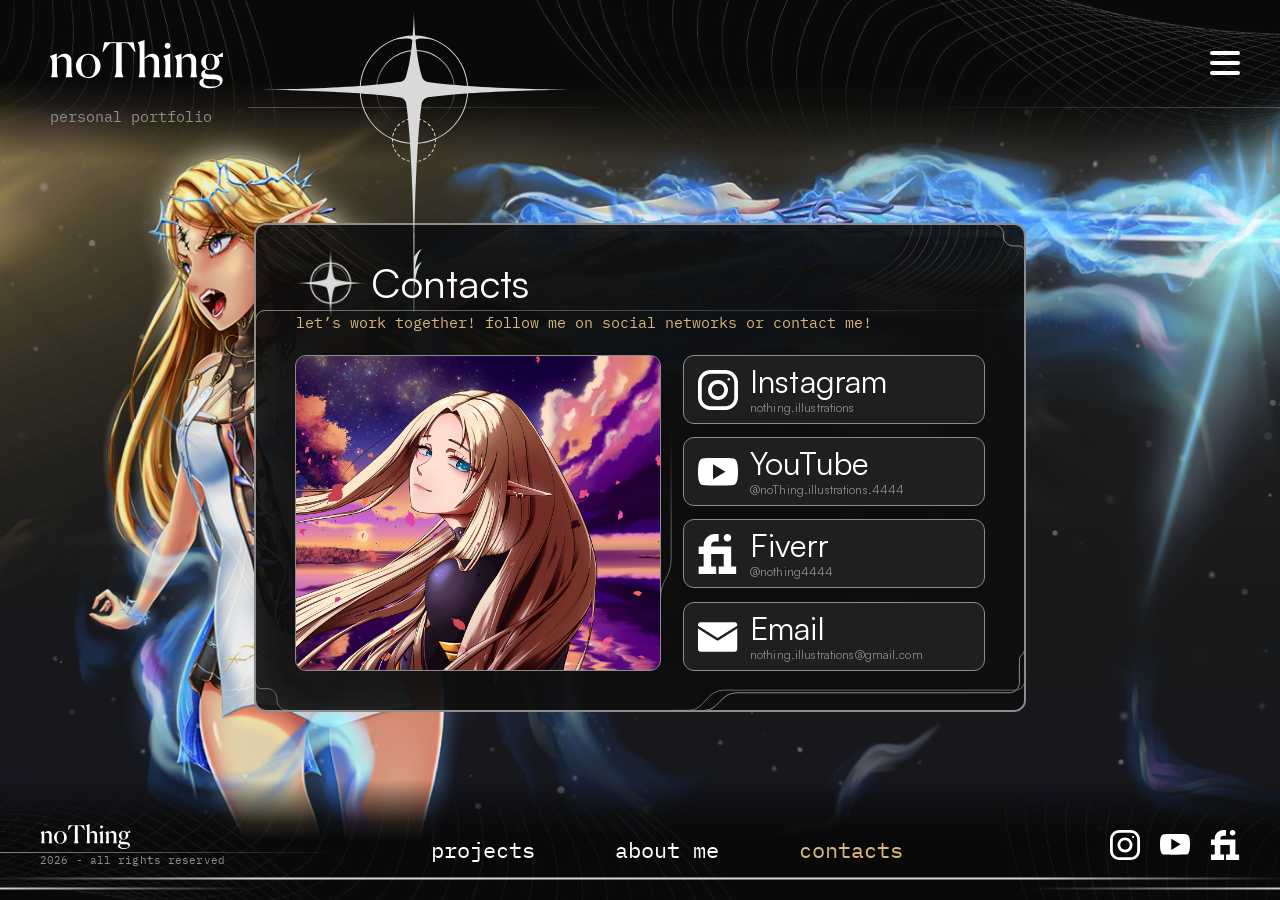
<file: contact.html>
﻿<!DOCTYPE html>
<html lang="pt">
<head>
  <meta charset="UTF-8">
  <meta name="viewport" content="width=device-width, initial-scale=1.0">
  <title>Contact | Portfolio</title>
  
  <link rel="icon" type="image/png" href="images\about_contacts.png">
  <link rel="stylesheet" href="css\parallax.css">
  <link rel="stylesheet" href="css\fonts.css">
  <link rel="stylesheet" href="css\header.css">
  <link rel="stylesheet" href="css\info_cards.css">
  <link rel="stylesheet" href="css\footer.css">
  <link rel="stylesheet" href="css\index.css">
  <link rel="stylesheet" href="css\contacts.css">
  <link rel="stylesheet" href="css\tablets.css">
  <link rel="stylesheet" href="css\mobile.css">
</head>
<body>
  <div class="parallax-bg" aria-hidden="true">
    <!-- Desktop images -->
    <img class="parallax-layer layer1 desktop" data-src="images/layer4.png" alt="" data-speed="22">
    <img class="parallax-layer layer2 desktop" data-src="images/layer3.png" alt="" data-speed="16">
    <img class="parallax-layer layer3 desktop" data-src="images/layer2.png" alt="" data-speed="10">
    <img class="parallax-layer layer4 desktop" data-src="images/layer1.png" alt="" data-speed="30">
    
    <!-- Mobile images -->
    <img class="parallax-layer layer1 mobile" src="images/layer4_mobile.png" alt="" data-speed="22" style="display:none;">
    <img class="parallax-layer layer2 mobile" src="images/layer3_mobile.png" alt="" data-speed="16" style="display:none;">
    <img class="parallax-layer layer3 mobile" src="images/layer2_mobile.png" alt="" data-speed="10" style="display:none;">
    <img class="parallax-layer layer4 mobile" src="images/layer1_mobile.png" alt="" data-speed="30" style="display:none;">
    
    <div class="parallax-layer particle-layer layer5" data-speed="8" aria-hidden="true"></div>
    <div class="parallax-layer particle-layer layer6" data-speed="10" aria-hidden="true"></div>
  </div>


  <div class="page-content">
    <header>
      <div class="mobile-nav-panel" id="mobile-nav-panel" aria-hidden="true" >
        <a href="index.html" class="nav-link" data-nav="home"><h2>Projects</h2></a>
        <a href="about.html" class="nav-link" data-nav="about"><h2>About Me</h2></a>
        <a href="contact.html" class="nav-link is-active" data-nav="contact"><h2>Contacts</h2></a>
      </div>
      <div class="black-degrade" aria-hidden="true"></div>
      <img src="images\waves blured.png" alt="Waves Blured" class="waves-blured">
      <svg class="Vector2Header" width="1702" height="2" viewBox="0 0 1702 2" preserveAspectRatio="xMidYMid meet" fill="none" xmlns="http://www.w3.org/2000/svg">
<path d="M579.146 1.33301H0V0.333008H579.146V1.33301Z" fill="url(#paint0_linear_225_235)"/>
<path d="M1701.89 0V1H1122.74V0H1701.89Z" fill="url(#paint1_linear_225_235)"/>
<defs>
<linearGradient id="paint0_linear_225_235" x1="1701.89" y1="1.00043" x2="0" y2="1.00043" gradientUnits="userSpaceOnUse">
<stop offset="0.00600609" stop-color="#8D8D8D"/>
<stop offset="0.370487" stop-color="#8D8D8D" stop-opacity="0"/>
<stop offset="0.607399" stop-color="#8D8D8D" stop-opacity="0"/>
<stop offset="1" stop-color="#8D8D8D"/>
</linearGradient>
<linearGradient id="paint1_linear_225_235" x1="1701.89" y1="1.00043" x2="0" y2="1.00043" gradientUnits="userSpaceOnUse">
<stop offset="0.00600609" stop-color="#8D8D8D"/>
<stop offset="0.370487" stop-color="#8D8D8D" stop-opacity="0"/>
<stop offset="0.607399" stop-color="#8D8D8D" stop-opacity="0"/>
<stop offset="1" stop-color="#8D8D8D"/>
</linearGradient>
</defs>
      </svg>
      <div class="slider" style="visibility:hidden;">  
        <svg class="slide1 is-active" width="1920" height="20" viewBox="0 0 1920 20" preserveAspectRatio="none" fill="none" xmlns="http://www.w3.org/2000/svg">
<path d="M1219.82 2.77637C1219.82 3.23866 1219.82 3.27374 1219.82 3.27637H1153.14C1142.38 3.27646 1136.98 6.40351 1130.78 9.58105C1124.53 12.7842 1117.53 15.9971 1103.69 15.9971V14.9971C1117.32 14.9971 1124.16 11.8482 1130.33 8.69141C1136.54 5.50894 1142.12 2.27646 1153.14 2.27637H1219.82C1219.82 2.27637 1219.82 2.27664 1219.82 2.77637Z" fill="#6D6D6D"/>
<path d="M1286.5 2.27637C1297.51 2.27649 1303.1 5.50895 1309.31 8.69141C1315.47 11.8482 1322.31 14.9971 1335.94 14.9971V15.9971C1322.1 15.9971 1315.1 12.7842 1308.85 9.58105C1302.65 6.40352 1297.25 3.27649 1286.5 3.27637H1219.82C1219.82 3.27637 1219.82 3.27637 1219.82 2.77637C1219.82 2.27664 1219.82 2.27637 1219.82 2.27637H1286.5Z" fill="#6D6D6D"/>
<path d="M1219.82 1H1160.32C1150.78 1.00012 1146 4.66069 1140.46 8.41211C1137.68 10.2914 1134.71 12.1945 1130.89 13.6221C1127.06 15.0508 1122.39 15.9971 1116.21 15.9971V14.9971C1122.28 14.9971 1126.83 14.0686 1130.54 12.6855C1134.25 11.3013 1137.13 9.45376 1139.9 7.58398C1143.7 5.00549 1147.27 2.38401 1152.34 1H1144.82C1132.71 1.00006 1126.63 4.69135 1119.65 8.43848C1112.62 12.2122 1104.76 15.9971 1089.2 15.9971V14.9971C1104.54 14.9971 1112.24 11.2823 1119.18 7.55762C1126.16 3.80644 1132.44 5.63108e-05 1144.82 0H1219.82V1Z" fill="#D9D9D9"/>
<path d="M1294.82 0C1307.19 8.13388e-05 1313.47 3.80645 1320.45 7.55762C1327.39 11.2823 1335.09 14.9971 1350.44 14.9971V15.9971C1334.87 15.9971 1327.01 12.2122 1319.98 8.43848C1313 4.69136 1306.92 1.00008 1294.82 1H1287.29C1292.37 2.38402 1295.93 5.00551 1299.74 7.58398C1302.5 9.45374 1305.39 11.3013 1309.1 12.6855C1312.8 14.0685 1317.35 14.9971 1323.43 14.9971V15.9971C1317.24 15.9971 1312.58 15.0508 1308.75 13.6221C1304.92 12.1945 1301.95 10.2914 1299.18 8.41211C1293.81 4.77783 1289.15 1.22894 1280.19 1.01074L1279.31 1H1219.82V0H1294.82Z" fill="#D9D9D9"/>
<path d="M1279.82 8.49805H1230.61C1223.54 10.2774 1220.49 16.3881 1219.82 19.6953C1219.14 16.3881 1216.09 10.2775 1209.02 8.49805H1159.82V7.49805H1279.82V8.49805Z" fill="url(#paint0_linear_6_7)"/>
<path d="M1116.21 15V16H0V15H1116.21Z" fill="url(#paint1_linear_6_7)"/>
<path d="M1920 15V16H1323.42V15H1920Z" fill="url(#paint2_linear_6_7)"/>
<defs>
<linearGradient id="paint0_linear_6_7" x1="0" y1="9.84766" x2="1920" y2="9.84766" gradientUnits="userSpaceOnUse">
<stop stop-color="#8D8D8D" stop-opacity="0"/>
<stop offset="0.2" stop-color="#8D8D8D"/>
<stop offset="0.8" stop-color="#8D8D8D"/>
<stop offset="1" stop-color="#8D8D8D" stop-opacity="0"/>
</linearGradient>
<linearGradient id="paint1_linear_6_7" x1="0" y1="16" x2="1967.49" y2="16" gradientUnits="userSpaceOnUse">
<stop stop-color="#D9D9D9" stop-opacity="0"/>
<stop offset="0.2" stop-color="#D9D9D9"/>
<stop offset="0.8" stop-color="#D9D9D9"/>
<stop offset="1" stop-color="#D9D9D9" stop-opacity="0"/>
</linearGradient>
<linearGradient id="paint2_linear_6_7" x1="-91.1058" y1="16" x2="1920" y2="16" gradientUnits="userSpaceOnUse">
<stop stop-color="#D9D9D9" stop-opacity="0"/>
<stop offset="0.2" stop-color="#D9D9D9"/>
<stop offset="0.8" stop-color="#D9D9D9"/>
<stop offset="1" stop-color="#D9D9D9" stop-opacity="0"/>
</linearGradient>
</defs>
        </svg>
        <svg class="slide2" width="1920" height="20" viewBox="0 0 1920 20" preserveAspectRatio="none" fill="none" xmlns="http://www.w3.org/2000/svg">
<path d="M1473.4 2.77637C1473.4 3.23867 1473.4 3.27374 1473.4 3.27637H1406.73C1395.97 3.27646 1390.57 6.40343 1384.37 9.58105C1378.12 12.7843 1371.12 15.9971 1357.28 15.9971V14.9971C1370.91 14.9971 1377.75 11.8483 1383.91 8.69141C1390.13 5.50886 1395.71 2.27646 1406.73 2.27637H1473.4C1473.4 2.27637 1473.4 2.27663 1473.4 2.77637Z" fill="#6D6D6D"/>
<path d="M1540.08 2.27637C1551.1 2.27649 1556.68 5.50888 1562.9 8.69141C1569.06 11.8483 1575.9 14.9971 1589.53 14.9971V15.9971C1575.69 15.9971 1568.69 12.7843 1562.44 9.58105C1556.24 6.40344 1550.84 3.27649 1540.08 3.27637H1473.41C1473.41 3.27637 1473.4 3.27638 1473.4 2.77637C1473.4 2.27663 1473.41 2.27637 1473.41 2.27637H1540.08Z" fill="#6D6D6D"/>
<path d="M1473.4 1H1413.91C1404.37 1.00012 1399.59 4.66061 1394.04 8.41211C1391.27 10.2915 1388.3 12.1944 1384.47 13.6221C1380.65 15.0508 1375.98 15.9971 1369.8 15.9971V14.9971C1375.87 14.9971 1380.42 14.0686 1384.12 12.6855C1387.83 11.3013 1390.72 9.45381 1393.48 7.58398C1397.29 5.00543 1400.86 2.38405 1405.93 1H1398.4C1386.3 1.00006 1380.22 4.69126 1373.24 8.43848C1366.21 12.2123 1358.35 15.9971 1342.79 15.9971V14.9971C1358.13 14.9971 1365.83 11.2824 1372.77 7.55762C1379.75 3.80635 1386.03 5.63121e-05 1398.4 0H1473.4V1Z" fill="#D9D9D9"/>
<path d="M1548.41 0C1560.78 8.13409e-05 1567.06 3.80636 1574.04 7.55762C1580.98 11.2824 1588.68 14.9971 1604.02 14.9971V15.9971C1588.46 15.9971 1580.6 12.2123 1573.57 8.43848C1566.59 4.69127 1560.51 1.00008 1548.41 1H1540.88C1545.95 2.38406 1549.52 5.00545 1553.33 7.58398C1556.09 9.45379 1558.98 11.3013 1562.68 12.6855C1566.39 14.0686 1570.94 14.9971 1577.01 14.9971V15.9971C1570.83 15.9971 1566.16 15.0508 1562.33 13.6221C1558.51 12.1945 1555.54 10.2915 1552.76 8.41211C1547.4 4.77774 1542.74 1.22895 1533.78 1.01074L1532.9 1H1473.4V0H1548.41Z" fill="#D9D9D9"/>
<path d="M1533.4 8.49805H1484.2C1477.13 10.2774 1474.08 16.388 1473.4 19.6953C1472.73 16.388 1469.68 10.2775 1462.61 8.49805H1413.4V7.49805H1533.4V8.49805Z" fill="url(#paint0_linear_225_249)"/>
<path d="M1369.8 15V16L0 16.0004V15.0004L1369.8 15Z" fill="url(#paint1_linear_225_249)"/>
<path d="M1920 15.0004V16.0004L1577.01 16V15L1920 15.0004Z" fill="url(#paint2_linear_225_249)"/>
<defs>
<linearGradient id="paint0_linear_225_249" x1="0" y1="9.84766" x2="1920" y2="9.84766" gradientUnits="userSpaceOnUse">
<stop stop-color="#8D8D8D" stop-opacity="0"/>
<stop offset="0.2" stop-color="#8D8D8D"/>
<stop offset="0.8" stop-color="#8D8D8D"/>
<stop offset="1" stop-color="#8D8D8D" stop-opacity="0"/>
</linearGradient>
<linearGradient id="paint1_linear_225_249" x1="0" y1="16" x2="1967.49" y2="16" gradientUnits="userSpaceOnUse">
<stop stop-color="#D9D9D9" stop-opacity="0"/>
<stop offset="0.2" stop-color="#D9D9D9"/>
<stop offset="0.8" stop-color="#D9D9D9"/>
<stop offset="1" stop-color="#D9D9D9" stop-opacity="0"/>
</linearGradient>
<linearGradient id="paint2_linear_225_249" x1="-91.1058" y1="16" x2="1920" y2="16" gradientUnits="userSpaceOnUse">
<stop stop-color="#D9D9D9" stop-opacity="0"/>
<stop offset="0.2" stop-color="#D9D9D9"/>
<stop offset="0.8" stop-color="#D9D9D9"/>
<stop offset="1" stop-color="#D9D9D9" stop-opacity="0"/>
</linearGradient>
</defs>
        </svg>
        <svg class="slide3" width="1920" height="20" viewBox="0 0 1920 20" preserveAspectRatio="none" fill="none" xmlns="http://www.w3.org/2000/svg">
<path d="M1722.04 2.77637C1722.04 3.23868 1722.04 3.27374 1722.04 3.27637H1655.36C1644.61 3.27646 1639.21 6.40339 1633.01 9.58105C1626.76 12.7843 1619.76 15.9971 1605.92 15.9971V14.9971C1619.55 14.9971 1626.39 11.8483 1632.55 8.69141C1638.76 5.50883 1644.35 2.27646 1655.36 2.27637H1722.04C1722.04 2.27637 1722.04 2.27662 1722.04 2.77637Z" fill="#6D6D6D"/>
<path d="M1788.72 2.27637C1799.74 2.27649 1805.32 5.50884 1811.53 8.69141C1817.7 11.8483 1824.54 14.9971 1838.17 14.9971V15.9971C1824.33 15.9971 1817.33 12.7843 1811.08 9.58105C1804.88 6.40341 1799.48 3.27649 1788.72 3.27637H1722.04C1722.04 3.27637 1722.04 3.27638 1722.04 2.77637C1722.04 2.27662 1722.04 2.27637 1722.04 2.27637H1788.72Z" fill="#6D6D6D"/>
<path d="M1722.04 1H1662.55C1653.01 1.00012 1648.22 4.66057 1642.68 8.41211C1639.91 10.2915 1636.94 12.1944 1633.11 13.6221C1629.28 15.0508 1624.62 15.9971 1618.43 15.9971V14.9971C1624.51 14.9971 1629.06 14.0686 1632.76 12.6855C1636.47 11.3013 1639.36 9.45383 1642.12 7.58398C1645.93 5.00541 1649.49 2.38406 1654.57 1H1647.04C1634.94 1.00006 1628.85 4.69122 1621.88 8.43848C1614.85 12.2123 1606.99 15.9971 1591.42 15.9971V14.9971C1606.77 14.9971 1614.47 11.2824 1621.41 7.55762C1628.39 3.80631 1634.67 5.63127e-05 1647.04 0H1722.04V1Z" fill="#D9D9D9"/>
<path d="M1797.04 0C1809.42 8.13418e-05 1815.7 3.80632 1822.68 7.55762C1829.62 11.2824 1837.32 14.9971 1852.66 14.9971V15.9971C1837.1 15.9971 1829.24 12.2123 1822.21 8.43848C1815.23 4.69124 1809.15 1.00008 1797.04 1H1789.52C1794.59 2.38407 1798.16 5.00543 1801.96 7.58398C1804.73 9.45381 1807.61 11.3013 1811.32 12.6855C1815.03 14.0686 1819.58 14.9971 1825.65 14.9971V15.9971C1819.47 15.9971 1814.8 15.0508 1810.97 13.6221C1807.15 12.1944 1804.18 10.2915 1801.4 8.41211C1796.04 4.7777 1791.38 1.22895 1782.41 1.01074L1781.54 1H1722.04V0H1797.04Z" fill="#D9D9D9"/>
<path d="M1782.04 8.49805H1732.84C1725.77 10.2775 1722.71 16.3879 1722.04 19.6953C1721.37 16.3879 1718.31 10.2775 1711.25 8.49805H1662.04V7.49805H1782.04V8.49805Z" fill="url(#paint0_linear_225_249)"/>
<path d="M1618.43 15V16L0 16.0005V15.0005L1618.43 15Z" fill="url(#paint1_linear_225_249)"/>
<path d="M1920 15.0005V16.0005L1825.65 16V15L1920 15.0005Z" fill="url(#paint2_linear_225_249)"/>
<defs>
<linearGradient id="paint0_linear_225_249" x1="0" y1="9.84766" x2="1920" y2="9.84766" gradientUnits="userSpaceOnUse">
<stop stop-color="#8D8D8D" stop-opacity="0"/>
<stop offset="0.2" stop-color="#8D8D8D"/>
<stop offset="0.8" stop-color="#8D8D8D"/>
<stop offset="1" stop-color="#8D8D8D" stop-opacity="0"/>
</linearGradient>
<linearGradient id="paint1_linear_225_249" x1="0" y1="16" x2="1967.49" y2="16" gradientUnits="userSpaceOnUse">
<stop stop-color="#D9D9D9" stop-opacity="0"/>
<stop offset="0.2" stop-color="#D9D9D9"/>
<stop offset="0.8" stop-color="#D9D9D9"/>
<stop offset="1" stop-color="#D9D9D9" stop-opacity="0"/>
</linearGradient>
<linearGradient id="paint2_linear_225_249" x1="-91.1058" y1="16" x2="1920" y2="16" gradientUnits="userSpaceOnUse">
<stop stop-color="#D9D9D9" stop-opacity="0"/>
<stop offset="0.2" stop-color="#D9D9D9"/>
<stop offset="0.8" stop-color="#D9D9D9"/>
<stop offset="1" stop-color="#D9D9D9" stop-opacity="0"/>
</linearGradient>
</defs>
        </svg>
        



      </div> 
    
      <div class="nav-container">

        <div class="logo-container">      
          <svg class="noThing" width="173" height="49" viewBox="0 0 173 49" fill="none" xmlns="http://www.w3.org/2000/svg">
<path d="M8.01597 37.248V37.344H1.05597V37.248C1.96797 34.608 2.15997 32.256 2.15997 28.032V22.368C2.15997 19.2 1.15197 17.424 -2.87592e-05 16.128V16.032L6.76797 13.488V18.096L6.95997 18.144C9.02397 15.648 11.328 13.728 14.688 13.728C19.056 13.728 21.456 16.416 21.456 20.688V27.984C21.456 32.304 21.552 34.608 22.56 37.248V37.344H15.6V37.248C16.464 34.608 16.656 32.064 16.656 28.032V21.792C16.656 19.056 15.456 16.656 12.24 16.656C10.224 16.656 8.35197 17.568 6.95997 19.056V27.984C6.95997 32.16 7.05597 34.608 8.01597 37.248ZM38.2522 38.064C31.4842 38.064 25.9162 32.4 25.9642 25.92C26.0122 19.488 31.5802 13.728 38.2522 13.728C44.9722 13.728 50.5882 19.488 50.5882 25.92C50.5882 32.4 45.0202 38.064 38.2522 38.064ZM38.2522 37.104C43.1962 37.104 45.3082 31.728 45.3082 25.92C45.3082 20.16 43.1482 14.688 38.2522 14.688C33.3562 14.688 31.2442 20.16 31.2442 25.92C31.2442 31.728 33.3082 37.104 38.2522 37.104ZM73.6511 37.248V37.344H64.2911V37.248C65.8271 34.272 66.2111 32.592 66.2111 28.656V3.02399L60.9791 3.21599C58.8671 3.31199 55.3631 8.78399 52.8671 12.24L52.4831 12.096L54.3071 2.20799H83.6351L85.4591 12.096L85.0751 12.24C82.5791 8.78399 79.0751 3.31199 76.9631 3.21599L71.7311 3.02399V28.656C71.7311 32.64 72.0671 34.272 73.6511 37.248ZM95.622 37.344H88.662V37.248C89.526 34.608 89.718 32.256 89.718 28.032V8.83199C89.718 5.71199 88.71 3.88799 87.558 2.59199V2.49599L94.518 -8.58307e-06V18.144C96.582 15.648 98.886 13.728 102.246 13.728C106.614 13.728 109.062 16.416 109.062 20.688V28.032C109.062 32.304 109.158 34.608 110.118 37.248V37.344H103.158V37.248C104.07 34.608 104.262 32.016 104.262 28.032V21.792C104.262 19.056 103.014 16.656 99.846 16.656C97.782 16.656 95.958 17.568 94.518 19.104V28.032C94.518 32.16 94.662 34.608 95.622 37.248V37.344ZM120.497 5.75999C120.497 7.34399 119.201 8.63999 117.617 8.63999C116.033 8.63999 114.737 7.34399 114.737 5.75999C114.737 4.17599 116.033 2.83199 117.617 2.83199C119.201 2.83199 120.497 4.17599 120.497 5.75999ZM114.353 37.344V37.248C115.025 34.608 115.457 32.208 115.457 28.032V22.56C115.457 19.488 114.449 17.664 113.297 16.368V16.032L120.257 13.488V27.984C120.257 32.112 120.353 34.608 121.313 37.248V37.344H114.353ZM132.703 37.248V37.344H125.743V37.248C126.655 34.608 126.847 32.256 126.847 28.032V22.368C126.847 19.2 125.839 17.424 124.687 16.128V16.032L131.455 13.488V18.096L131.647 18.144C133.711 15.648 136.015 13.728 139.375 13.728C143.743 13.728 146.143 16.416 146.143 20.688V27.984C146.143 32.304 146.239 34.608 147.247 37.248V37.344H140.287V37.248C141.151 34.608 141.343 32.064 141.343 28.032V21.792C141.343 19.056 140.143 16.656 136.927 16.656C134.911 16.656 133.039 17.568 131.647 19.056V27.984C131.647 32.16 131.743 34.608 132.703 37.248ZM160.311 29.232C163.431 29.232 164.631 26.112 164.631 21.936C164.631 17.712 163.479 14.592 160.263 14.592C157.047 14.592 155.991 17.712 155.991 21.936C155.991 26.112 157.191 29.232 160.311 29.232ZM172.599 40.512C172.455 44.592 168.135 48.144 159.879 48.144C153.831 48.144 149.367 46.128 149.367 42.672C149.367 40.224 151.623 38.784 153.927 38.208C152.295 37.584 151.191 36.432 151.191 34.464C151.191 31.488 153.687 29.904 156.231 29.232C153.255 27.888 151.191 25.152 151.191 21.936C151.191 17.28 155.223 13.728 160.263 13.728C162.759 13.728 165.063 14.64 166.695 16.128L172.791 12.576L172.887 12.624V16.896H172.695L167.367 16.8C168.663 18.192 169.431 19.968 169.431 21.936C169.431 26.4 165.351 30.096 160.311 30.096C159.063 30.096 157.911 29.856 156.855 29.472C155.271 30.24 154.743 31.2 154.743 32.112C154.743 33.888 156.615 34.368 159.543 34.464L164.343 34.608C168.759 34.752 172.743 36.528 172.599 40.512ZM161.847 46.464C167.175 46.464 169.863 44.736 169.863 42.384C169.863 40.032 167.223 39.312 164.007 39.216L158.823 39.024C157.335 38.976 155.895 38.832 154.647 38.448C154.023 39.024 153.447 39.984 153.447 41.376C153.447 44.592 156.423 46.464 161.847 46.464Z" fill="white"/>
</svg>
          <h2 class="professional-portfolio">personal portfolio</h2>
          <div class="LogoHeaderContainer">
            <svg class="LogoHeader"width="318" height="301" viewBox="0 0 318 301" fill="none" xmlns="http://www.w3.org/2000/svg">
<path d="M138.272 121.604C138.785 121.779 139.067 122.331 138.904 122.851C138.722 123.43 138.564 124.021 138.432 124.621C138.314 125.152 137.794 125.49 137.263 125.386C137.489 124.083 137.828 122.818 138.272 121.604Z" fill="#D9D9D9"/>
<path d="M140.939 116.514C141.389 116.815 141.518 117.423 141.226 117.882C140.898 118.396 140.591 118.925 140.308 119.468C140.056 119.95 139.465 120.141 138.979 119.902C139.533 118.711 140.19 117.578 140.939 116.514Z" fill="#D9D9D9"/>
<path d="M144.83 112.284C145.187 112.692 145.155 113.312 144.754 113.68C144.303 114.093 143.87 114.526 143.457 114.977C143.089 115.378 142.469 115.41 142.062 115.053C142.901 114.05 143.828 113.123 144.83 112.284Z" fill="#D9D9D9"/>
<path d="M149.68 109.202C149.919 109.688 149.727 110.278 149.245 110.53C148.702 110.813 148.173 111.12 147.659 111.448C147.2 111.741 146.593 111.612 146.291 111.162C147.355 110.413 148.489 109.756 149.68 109.202Z" fill="#D9D9D9"/>
<path d="M179.623 121.604C180.067 122.818 180.407 124.082 180.633 125.385C180.102 125.489 179.582 125.152 179.465 124.621C179.332 124.021 179.175 123.43 178.992 122.851C178.829 122.332 179.111 121.779 179.623 121.604Z" fill="#D9D9D9"/>
<path d="M176.955 116.514C177.704 117.578 178.362 118.711 178.916 119.902C178.43 120.141 177.84 119.95 177.589 119.468C177.306 118.925 176.999 118.396 176.671 117.882C176.379 117.423 176.507 116.816 176.955 116.514Z" fill="#D9D9D9"/>
<path d="M173.065 112.284C174.068 113.123 174.994 114.05 175.833 115.053C175.426 115.409 174.807 115.378 174.439 114.977C174.026 114.526 173.593 114.093 173.143 113.68C172.742 113.312 172.709 112.692 173.065 112.284Z" fill="#D9D9D9"/>
<path d="M168.216 109.202C169.407 109.756 170.541 110.412 171.604 111.161C171.303 111.611 170.696 111.741 170.237 111.448C169.723 111.12 169.193 110.814 168.65 110.53C168.168 110.278 167.977 109.688 168.216 109.202Z" fill="#D9D9D9"/>
<path fill-rule="evenodd" clip-rule="evenodd" d="M158.948 0C159.023 5.86039 159.375 14.7196 160.16 24.4043C188.345 25.0218 211.234 47.1265 213.096 74.9883C250.608 77.5927 294.447 78.5378 317.294 78.6611L314.141 78.6816C290.58 78.8702 248.948 79.8428 213.095 82.332C211.721 102.895 198.895 120.32 180.939 128.289C180.952 128.582 180.959 128.876 180.959 129.171L180.951 129.739C180.948 129.87 180.941 130.001 180.936 130.132C180.921 130.466 180.899 130.799 180.87 131.129C180.331 131.092 179.916 130.633 179.939 130.09C179.953 129.786 179.959 129.478 179.959 129.171C179.959 129.019 179.957 128.867 179.954 128.716C174.645 130.947 168.906 132.356 162.896 132.788C160.927 162.073 159.841 195.592 159.325 221.943C159.404 222.034 159.449 222.149 159.448 222.27C159.443 223.595 159.438 224.858 159.433 226.182L159.354 245.774C162.789 239.936 165.826 238.14 166.948 237.979C163.166 241.762 161.061 249.921 159.971 257.752C163.148 252.716 165.893 251.121 166.948 250.971C161.983 255.936 159.907 268.447 159.226 277.854L159.151 296.431C159.146 297.754 159.141 299.017 159.136 300.343C159.135 300.392 159.115 300.44 159.08 300.475C159.045 300.509 158.998 300.529 158.948 300.529C158.899 300.529 158.852 300.509 158.816 300.475C158.781 300.44 158.761 300.392 158.761 300.343C158.756 299.017 158.75 297.754 158.745 296.431L158.464 226.182C158.459 224.858 158.453 223.595 158.448 222.27C158.448 222.149 158.492 222.034 158.57 221.943C158.054 195.591 156.969 162.073 154.999 132.788C148.989 132.356 143.251 130.946 137.941 128.715C137.938 128.866 137.938 129.019 137.938 129.171C137.938 129.478 137.944 129.786 137.957 130.09C137.98 130.633 137.564 131.093 137.024 131.129C136.968 130.484 136.938 129.831 136.938 129.171C136.938 128.876 136.943 128.582 136.955 128.289C119.012 120.326 106.192 102.918 104.804 82.374C68.8155 79.8536 26.8464 78.8713 3.15332 78.6816L0 78.6611L3.15332 78.6396C26.8464 78.45 68.8155 77.4677 104.804 74.9473C106.685 47.1049 129.565 25.0216 157.736 24.4043C158.521 14.7196 158.874 5.86039 158.948 0ZM105.811 82.4434C107.212 102.42 119.627 119.358 137.023 127.225C137.024 127.221 137.024 127.217 137.024 127.213C137.279 127.23 137.505 127.341 137.671 127.511C143.024 129.846 148.835 131.327 154.932 131.781C154.386 123.777 153.775 116.101 153.089 108.988C152.935 109.033 152.781 109.079 152.628 109.127C152.108 109.29 151.556 109.008 151.382 108.495C151.909 108.302 152.445 108.13 152.99 107.978C152.429 102.268 151.821 96.933 151.159 92.0996H151.17C150.448 89.4079 148.381 87.2902 145.72 86.498C134.673 84.8401 120.783 83.5073 105.811 82.4434ZM212.088 82.4014C197.452 83.4323 183.824 84.7178 172.839 86.3115C172.715 86.3491 172.59 86.385 172.462 86.418C169.664 87.1399 167.474 89.3125 166.727 92.0996H166.737C166.076 96.933 165.466 102.267 164.905 107.978C165.45 108.13 165.987 108.302 166.514 108.495C166.339 109.008 165.789 109.29 165.27 109.127C165.116 109.079 164.962 109.033 164.807 108.988C164.12 116.101 163.51 123.777 162.964 131.781C169.061 131.327 174.871 129.846 180.225 127.511C180.39 127.342 180.616 127.23 180.87 127.213C180.87 127.217 180.871 127.221 180.871 127.225C198.28 119.353 210.701 102.397 212.088 82.4014ZM178.891 29.249C173.587 27.8758 164.298 26.4653 160.567 29.0742C161.843 42.6792 163.988 57.1918 167.418 66.958C168.464 68.8917 170.278 70.3398 172.462 70.9033C172.588 70.9359 172.713 70.9707 172.835 71.0078C183.82 72.6018 197.451 73.8879 212.088 74.9189C210.648 54.1737 197.332 36.6992 178.891 29.249ZM157.328 29.0723C153.569 26.4429 144.17 27.9024 138.91 29.2871C120.531 36.7539 107.263 54.1859 105.811 74.877C120.783 73.813 134.673 72.4802 145.72 70.8223C147.776 70.21 149.477 68.8066 150.478 66.958C153.907 57.1914 156.053 42.6779 157.328 29.0723Z" fill="#D9D9D9"/>
<path d="M151.382 149.847C151.557 149.334 152.109 149.052 152.628 149.216C153.207 149.398 153.799 149.556 154.398 149.688C154.929 149.806 155.266 150.326 155.162 150.856C153.859 150.631 152.595 150.291 151.382 149.847Z" fill="#D9D9D9"/>
<path d="M165.27 149.216C165.788 149.053 166.339 149.335 166.514 149.847C165.3 150.291 164.037 150.631 162.734 150.856C162.631 150.326 162.968 149.806 163.499 149.688C164.099 149.556 164.69 149.398 165.27 149.216Z" fill="#D9D9D9"/>
<path d="M146.291 147.179C146.593 146.73 147.201 146.602 147.659 146.895C148.173 147.223 148.702 147.529 149.245 147.812C149.727 148.064 149.918 148.654 149.68 149.14C148.488 148.586 147.355 147.928 146.291 147.179Z" fill="#D9D9D9"/>
<path d="M170.237 146.895C170.696 146.602 171.302 146.731 171.604 147.18C170.54 147.929 169.407 148.586 168.216 149.14C167.978 148.654 168.169 148.064 168.65 147.812C169.194 147.529 169.723 147.223 170.237 146.895Z" fill="#D9D9D9"/>
<path d="M142.062 143.289C142.469 142.933 143.089 142.965 143.457 143.366C143.87 143.817 144.303 144.25 144.754 144.663C145.155 145.031 145.186 145.649 144.83 146.057C143.828 145.218 142.901 144.292 142.062 143.289Z" fill="#D9D9D9"/>
<path d="M174.439 143.366C174.807 142.965 175.426 142.934 175.833 143.289C174.994 144.291 174.068 145.218 173.065 146.057C172.71 145.649 172.742 145.031 173.143 144.663C173.593 144.25 174.026 143.817 174.439 143.366Z" fill="#D9D9D9"/>
<path d="M138.979 138.439C139.465 138.201 140.056 138.392 140.308 138.874C140.591 139.417 140.897 139.947 141.226 140.461C141.518 140.92 141.388 141.526 140.938 141.828C140.38 141.035 139.873 140.202 139.421 139.336C139.267 139.041 139.12 138.742 138.979 138.439Z" fill="#D9D9D9"/>
<path d="M177.589 138.874C177.84 138.392 178.431 138.201 178.916 138.439C178.362 139.631 177.705 140.764 176.956 141.828C176.507 141.526 176.378 140.919 176.671 140.461C176.999 139.947 177.306 139.417 177.589 138.874Z" fill="#D9D9D9"/>
<path d="M137.263 132.956C137.794 132.852 138.314 133.191 138.432 133.722C138.564 134.322 138.722 134.913 138.904 135.492C139.068 136.011 138.785 136.563 138.272 136.737C137.828 135.523 137.489 134.259 137.263 132.956Z" fill="#D9D9D9"/>
<path d="M179.465 133.722C179.582 133.191 180.102 132.853 180.633 132.957C180.407 134.26 180.067 135.524 179.623 136.737C179.111 136.562 178.829 136.011 178.992 135.492C179.175 134.913 179.332 134.322 179.465 133.722Z" fill="#D9D9D9"/>
            </svg>
            <svg class="LogoHeaderbola" width="79" height="79" viewBox="0 0 79 79" fill="none" xmlns="http://www.w3.org/2000/svg">
<path d="M77.6095 39.3047C77.6095 18.1496 60.4599 1 39.3047 1C18.1496 1.00003 1.00003 18.1496 1 39.3047C1 60.4599 18.1496 77.6095 39.3047 77.6095V78.6095C17.5973 78.6095 0 61.0122 0 39.3047C3.29861e-05 17.5973 17.5973 3.29904e-05 39.3047 0C61.0122 0 78.6095 17.5973 78.6095 39.3047C78.6095 61.0122 61.0122 78.6095 39.3047 78.6095V77.6095C60.4599 77.6095 77.6095 60.4599 77.6095 39.3047Z" fill="url(#paint0_linear_196_331)"/>
<defs>
<linearGradient id="paint0_linear_196_331" x1="39.3047" y1="0" x2="39.3047" y2="78.6095" gradientUnits="userSpaceOnUse">
<stop stop-color="#D9D9D9"/>
<stop offset="1" stop-color="#737373" stop-opacity="0"/>
</linearGradient>
</defs>
            </svg>
          </div>
          
        </div>
        <nav>
          <a href="index.html" class="nav-link is-active" data-nav="home"><h2>Projects</h2></a>
          <a href="about.html" class="nav-link" data-nav="about"><h2>About Me</h2></a>
          <a href="contact.html" class="nav-link" data-nav="contact"><h2>Contacts</h2></a>
        </nav>
      </div>
      <div class="mobile-nav-toggle" type="button" aria-label="Open navigation menu" aria-expanded="false" aria-controls="mobile-nav-panel">
        <span></span>
        <span></span>
        <span></span>
      </div>
      
    </header>
    <div class="content-container" id="home-content">

      <div class="frame-controller-contact">
          <div class="project-frame project-frame-link">
            <div class="deco-corners">
              <svg class="deco-corners-top-right" width="34" height="28" viewBox="0 0 34 28" fill="none" xmlns="http://www.w3.org/2000/svg">
                <path d="M32.9101 27.5987C32.9101 27.5987 32.9101 21.983 26.9027 21.983L21.4271 21.9831C15.9042 21.9831 11.4271 17.5059 11.4271 11.9831V10.5C11.4271 4.97715 6.94994 0.500001 1.42709 0.5L0 0.5" stroke="#8D8D8D" />
              </svg>
              <svg class="deco-corners-bottom-right-1" width="353" height="38" viewBox="0 0 353 38" fill="none" xmlns="http://www.w3.org/2000/svg">
                <path d="M0 37.3578H16.0481C32.0963 37.3578 32.7306 17.1383 51.241 17.1383H342.054C347.577 17.1383 351.896 12.6611 351.896 7.13827V0" stroke="#8D8D8D" stroke-opacity="0.71"/>
              </svg>
              <svg class="deco-corners-bottom-right-2" width="336" height="62" viewBox="0 0 336 62" fill="none" xmlns="http://www.w3.org/2000/svg">
                <path d="M0 60.5121H15.0675C30.135 60.5121 30.7306 42.767 48.1099 42.767H320.519C326.042 42.767 330.393 38.2899 330.393 32.767V10.1442C330.393 4.27791 335.374 5.25933 335.374 0" stroke="#8D8D8D"/>
              </svg>
              <svg class="deco-corners-bottom-left" width="34" height="28" viewBox="0 0 34 28" fill="none" xmlns="http://www.w3.org/2000/svg">
                <path d="M0.5 0.00109863C0.5 0.00109863 0.500009 5.61677 6.50742 5.61673L11.983 5.61671C17.5059 5.61669 21.983 10.0938 21.983 15.6167V17.0998C21.983 22.6226 26.4602 27.0998 31.983 27.0998H33.4101" stroke="#8D8D8D" stroke-opacity="0.71"/>
              </svg>
            </div>
            <div class="project-frame-header">
              <div class="project-frame-header-waves-mask" aria-hidden="true">
                <img src="images\waves blured.png" alt="Waves Blured" class="project-frame-header-waves-blured">
              </div>
              <div class="project-frame-header-title-logo">
                <img src="images\about_contacts.png" alt="Project Logo" class="project-frame-header-logo" style="width: 70px; height: 70px;">
                <h1 class="project-frame-header-title">Contacts</h1>   
                
              </div>
              <h2 class="project-frame-header-subtitle">let’s work together! follow me on social networks or contact me!</h2>
              <div class="project-frame-header-line" aria-hidden="true">
                <svg class="project-frame-header-line-curve" viewBox="0 0 12 12" fill="none" xmlns="http://www.w3.org/2000/svg" preserveAspectRatio="xMinYMid meet">
                  <path d="M0.5 11.2735C0.5 2.49725 6.24338 0.5 10.7752 0.5" stroke="#8D8D8D"/>
                </svg>
                <svg class="project-frame-header-line-straight" viewBox="0 0 1098 12" fill="none" xmlns="http://www.w3.org/2000/svg" preserveAspectRatio="none">
                  <path d="M0 0.5H1097.52" stroke="url(#paint0_linear_251_324_straight)"/>
                  <defs>
                  <linearGradient id="paint0_linear_251_324_straight" x1="0" y1="1" x2="1097.52" y2="1" gradientUnits="userSpaceOnUse">
                  <stop offset="0" stop-color="#8D8D8D"/>
                  <stop offset="1" stop-color="#8D8D8D" stop-opacity="0"/>
                  </linearGradient>
                  </defs>
                </svg>
              </div>
            </div>
            <div class="project-frame-content">
              <div class="project-frame-content-image">
                <img src="images\projects_illustrations\Eminence in Shadow - Alpha.png" alt="Project Image">
                <svg class="project-frame-content-image-adorn" width="12" height="178" viewBox="0 0 12 178" fill="none" xmlns="http://www.w3.org/2000/svg">
                  <path d="M11.1126 0C11.1126 0 11.1126 111.268 11.1126 133.406C11.1126 155.544 0.5 152.971 0.5 177.171" stroke="url(#paint0_linear_251_327)" stroke-opacity="0.71"/>
                  <defs>
                  <linearGradient id="paint0_linear_251_327" x1="5.80629" y1="-93.8442" x2="5.80629" y2="177.171" gradientUnits="userSpaceOnUse">
                  <stop offset="0.364366" stop-color="#8D8D8D" stop-opacity="0"/>
                  <stop offset="0.771387" stop-color="#8D8D8D"/>
                  <stop offset="0.79691" stop-color="#8D8D8D"/>
                  </linearGradient>
                  </defs>
                </svg>
              </div>
              <div class="project-frame-content-text-button">
                <a class="social1 interactive-expandable" href="https://www.instagram.com/nothing.illustrations/" target="_blank" rel="noopener noreferrer">
                  
                  <svg class="socials-instagram" width="30" height="30" viewBox="0 0 30 30" fill="none" xmlns="http://www.w3.org/2000/svg">
                  <path d="M20.625 0H9.375C6.8886 0 4.50403 0.98772 2.74587 2.74587C0.98772 4.50403 0 6.8886 0 9.375V20.625C0 23.1114 0.98772 25.496 2.74587 27.2541C4.50403 29.0123 6.8886 30 9.375 30H20.625C23.1114 30 25.496 29.0123 27.2541 27.2541C29.0123 25.496 30 23.1114 30 20.625V9.375C30 6.8886 29.0123 4.50403 27.2541 2.74587C25.496 0.98772 23.1114 0 20.625 0ZM27.1875 20.625C27.1875 24.2437 24.2437 27.1875 20.625 27.1875H9.375C5.75625 27.1875 2.8125 24.2437 2.8125 20.625V9.375C2.8125 5.75625 5.75625 2.8125 9.375 2.8125H20.625C24.2437 2.8125 27.1875 5.75625 27.1875 9.375V20.625Z" fill="white"/>
                  <path d="M15 7.5C13.0109 7.5 11.1032 8.29018 9.6967 9.6967C8.29018 11.1032 7.5 13.0109 7.5 15C7.5 16.9891 8.29018 18.8968 9.6967 20.3033C11.1032 21.7098 13.0109 22.5 15 22.5C16.9891 22.5 18.8968 21.7098 20.3033 20.3033C21.7098 18.8968 22.5 16.9891 22.5 15C22.5 13.0109 21.7098 11.1032 20.3033 9.6967C18.8968 8.29018 16.9891 7.5 15 7.5ZM15 19.6875C13.7573 19.686 12.5658 19.1917 11.6871 18.3129C10.8083 17.4342 10.314 16.2427 10.3125 15C10.3125 12.4144 12.4162 10.3125 15 10.3125C17.5837 10.3125 19.6875 12.4144 19.6875 15C19.6875 17.5837 17.5837 19.6875 15 19.6875Z" fill="white"/>
                  <path d="M23.0625 7.93687C23.6144 7.93687 24.0619 7.48944 24.0619 6.9375C24.0619 6.38556 23.6144 5.93813 23.0625 5.93813C22.5106 5.93813 22.0631 6.38556 22.0631 6.9375C22.0631 7.48944 22.5106 7.93687 23.0625 7.93687Z" fill="white"/>
                  </svg>
                  <div class="text-instagram">
                    <h2>Instagram</h2>
                    <p>nothing.illustrations</p>
                  </div>
                  


                </a>
                <a class="social2 interactive-expandable" href="https://www.youtube.com/@noThing.illustrations.4444" target="_blank" rel="noopener noreferrer">
                  <svg class="socials-youtube" width="30" height="21" viewBox="0 0 30 21" fill="none" xmlns="http://www.w3.org/2000/svg">
                  <path fill-rule="evenodd" clip-rule="evenodd" d="M28.725 1.9875C27.9112 0.54 27.0281 0.27375 25.23 0.1725C23.4338 0.050625 18.9169 0 15.0037 0C11.0831 0 6.56437 0.0506251 4.77 0.170625C2.97562 0.27375 2.09063 0.538125 1.26937 1.9875C0.43125 3.43313 0 5.92312 0 10.3069V10.3219C0 14.6869 0.43125 17.1956 1.26937 18.6262C2.09063 20.0737 2.97375 20.3363 4.76813 20.4581C6.56437 20.5631 11.0831 20.625 15.0037 20.625C18.9169 20.625 23.4338 20.5631 25.2319 20.46C27.03 20.3381 27.9131 20.0756 28.7269 18.6281C29.5725 17.1975 30 14.6887 30 10.3237V10.3088C30 5.92313 29.5725 3.43313 28.725 1.9875ZM11.25 15.9375V4.6875L20.625 10.3125L11.25 15.9375Z" fill="white"/>
                  </svg>
                  <div class="text-youtube">
                    <h2>YouTube</h2>
                    <p>@noThing.illustrations.4444</p>  

                  </div>
                  
                </a>
                
                <a class="social4 interactive-expandable" href="https://www.fiverr.com/nothing4444?public_mode=true" target="_blank" rel="noopener noreferrer">
                  <svg class="socials-fiverr" width="29" height="30" viewBox="0 0 29 30" fill="none" xmlns="http://www.w3.org/2000/svg">
                  <path d="M24.375 24.375V9.375H9.375V8.4375C9.375 6.88688 10.6369 5.625 12.1875 5.625H15V0H12.1875C9.9505 0.00248142 7.80583 0.892227 6.22403 2.47403C4.64223 4.05583 3.75248 6.2005 3.75 8.4375V9.375H0V15H3.75V24.375H0V30H13.125V24.375H9.375V15H18.8025V24.375H15V30H28.125V24.375H24.375Z" fill="white"/>
                  <path d="M21.5625 5.625C23.1158 5.625 24.375 4.3658 24.375 2.8125C24.375 1.2592 23.1158 0 21.5625 0C20.0092 0 18.75 1.2592 18.75 2.8125C18.75 4.3658 20.0092 5.625 21.5625 5.625Z" fill="white"/>
                  </svg>
                  <div class="text-fiverr">
                    <h2>Fiverr</h2>
                    <p>@nothing4444</p>

                  </div>
                  
                </a>
                <a class="social5 interactive-expandable" href="#" data-email="nothing.illustrations@gmail.com">
                  <svg class="socials-email" width="30" height="37" viewBox="0 0 50 37" fill="none" xmlns="http://www.w3.org/2000/svg">
                  <path d="M0 4.32306V3.06518C0 2.25225 0.322938 1.4726 0.897771 0.897771C1.4726 0.322938 2.25225 0 3.06518 0L45.9778 0C46.7907 0 47.5703 0.322938 48.1452 0.897771C48.72 1.4726 49.0429 2.25225 49.0429 3.06518V4.32306L24.5215 19.649L0 4.32306ZM25.3337 22.7563C25.0901 22.9084 24.8087 22.989 24.5215 22.989C24.2343 22.989 23.9528 22.9084 23.7092 22.7563L0 7.93768V33.717C0 34.53 0.322938 35.3096 0.897771 35.8844C1.4726 36.4593 2.25225 36.7822 3.06518 36.7822H45.9778C46.7907 36.7822 47.5703 36.4593 48.1452 35.8844C48.72 35.3096 49.0429 34.53 49.0429 33.717V7.93768L25.3337 22.7563Z" fill="white"/>
                  </svg>
                  <div class="text-email">
                    <h2>Email</h2>
                    <p>nothing.illustrations@gmail.com</p>
                  </div>
                </a>

              </div>

            </div>
            
          </div>

      </div>



      <footer class="footer-section">
        <img src="images\waves blured.png" alt="Waves Blured" class="footer-waves-blured">
        <div class="footer-content">
          <div class="footer-content-text"> 
            <svg class="footer-content-noThing"width="116.7" height="25.38" viewBox="60 0 103 49" fill="none" xmlns="http://www.w3.org/2000/svg">
<path d="M8.01597 37.248V37.344H1.05597V37.248C1.96797 34.608 2.15997 32.256 2.15997 28.032V22.368C2.15997 19.2 1.15197 17.424 -2.87592e-05 16.128V16.032L6.76797 13.488V18.096L6.95997 18.144C9.02397 15.648 11.328 13.728 14.688 13.728C19.056 13.728 21.456 16.416 21.456 20.688V27.984C21.456 32.304 21.552 34.608 22.56 37.248V37.344H15.6V37.248C16.464 34.608 16.656 32.064 16.656 28.032V21.792C16.656 19.056 15.456 16.656 12.24 16.656C10.224 16.656 8.35197 17.568 6.95997 19.056V27.984C6.95997 32.16 7.05597 34.608 8.01597 37.248ZM38.2522 38.064C31.4842 38.064 25.9162 32.4 25.9642 25.92C26.0122 19.488 31.5802 13.728 38.2522 13.728C44.9722 13.728 50.5882 19.488 50.5882 25.92C50.5882 32.4 45.0202 38.064 38.2522 38.064ZM38.2522 37.104C43.1962 37.104 45.3082 31.728 45.3082 25.92C45.3082 20.16 43.1482 14.688 38.2522 14.688C33.3562 14.688 31.2442 20.16 31.2442 25.92C31.2442 31.728 33.3082 37.104 38.2522 37.104ZM73.6511 37.248V37.344H64.2911V37.248C65.8271 34.272 66.2111 32.592 66.2111 28.656V3.02399L60.9791 3.21599C58.8671 3.31199 55.3631 8.78399 52.8671 12.24L52.4831 12.096L54.3071 2.20799H83.6351L85.4591 12.096L85.0751 12.24C82.5791 8.78399 79.0751 3.31199 76.9631 3.21599L71.7311 3.02399V28.656C71.7311 32.64 72.0671 34.272 73.6511 37.248ZM95.622 37.344H88.662V37.248C89.526 34.608 89.718 32.256 89.718 28.032V8.83199C89.718 5.71199 88.71 3.88799 87.558 2.59199V2.49599L94.518 -8.58307e-06V18.144C96.582 15.648 98.886 13.728 102.246 13.728C106.614 13.728 109.062 16.416 109.062 20.688V28.032C109.062 32.304 109.158 34.608 110.118 37.248V37.344H103.158V37.248C104.07 34.608 104.262 32.016 104.262 28.032V21.792C104.262 19.056 103.014 16.656 99.846 16.656C97.782 16.656 95.958 17.568 94.518 19.104V28.032C94.518 32.16 94.662 34.608 95.622 37.248V37.344ZM120.497 5.75999C120.497 7.34399 119.201 8.63999 117.617 8.63999C116.033 8.63999 114.737 7.34399 114.737 5.75999C114.737 4.17599 116.033 2.83199 117.617 2.83199C119.201 2.83199 120.497 4.17599 120.497 5.75999ZM114.353 37.344V37.248C115.025 34.608 115.457 32.208 115.457 28.032V22.56C115.457 19.488 114.449 17.664 113.297 16.368V16.032L120.257 13.488V27.984C120.257 32.112 120.353 34.608 121.313 37.248V37.344H114.353ZM132.703 37.248V37.344H125.743V37.248C126.655 34.608 126.847 32.256 126.847 28.032V22.368C126.847 19.2 125.839 17.424 124.687 16.128V16.032L131.455 13.488V18.096L131.647 18.144C133.711 15.648 136.015 13.728 139.375 13.728C143.743 13.728 146.143 16.416 146.143 20.688V27.984C146.143 32.304 146.239 34.608 147.247 37.248V37.344H140.287V37.248C141.151 34.608 141.343 32.064 141.343 28.032V21.792C141.343 19.056 140.143 16.656 136.927 16.656C134.911 16.656 133.039 17.568 131.647 19.056V27.984C131.647 32.16 131.743 34.608 132.703 37.248ZM160.311 29.232C163.431 29.232 164.631 26.112 164.631 21.936C164.631 17.712 163.479 14.592 160.263 14.592C157.047 14.592 155.991 17.712 155.991 21.936C155.991 26.112 157.191 29.232 160.311 29.232ZM172.599 40.512C172.455 44.592 168.135 48.144 159.879 48.144C153.831 48.144 149.367 46.128 149.367 42.672C149.367 40.224 151.623 38.784 153.927 38.208C152.295 37.584 151.191 36.432 151.191 34.464C151.191 31.488 153.687 29.904 156.231 29.232C153.255 27.888 151.191 25.152 151.191 21.936C151.191 17.28 155.223 13.728 160.263 13.728C162.759 13.728 165.063 14.64 166.695 16.128L172.791 12.576L172.887 12.624V16.896H172.695L167.367 16.8C168.663 18.192 169.431 19.968 169.431 21.936C169.431 26.4 165.351 30.096 160.311 30.096C159.063 30.096 157.911 29.856 156.855 29.472C155.271 30.24 154.743 31.2 154.743 32.112C154.743 33.888 156.615 34.368 159.543 34.464L164.343 34.608C168.759 34.752 172.743 36.528 172.599 40.512ZM161.847 46.464C167.175 46.464 169.863 44.736 169.863 42.384C169.863 40.032 167.223 39.312 164.007 39.216L158.823 39.024C157.335 38.976 155.895 38.832 154.647 38.448C154.023 39.024 153.447 39.984 153.447 41.376C153.447 44.592 156.423 46.464 161.847 46.464Z" fill="white"/>
</svg>
            <p>2026 - all rights reserved</p>
          </div>

          <nav class="footer-content-nav">         
            <a href="index.html" class="nav-link is-active" data-nav="home"><h2>projects</h2></a>
            <a href="about.html" class="nav-link" data-nav="about"><h2>about me</h2></a>
            <a href="contact.html" class="nav-link" data-nav="contact"><h2>contacts</h2></a>
          </nav>

          <div class="footer-content-socials">
            <a class="socials-instagram" href="https://www.instagram.com/nothing.illustrations/" aria-label="Instagram link" style="width: 30px; height: 30px; display: inline-flex; align-items: center; justify-content: center;"><svg width="30" height="30" viewBox="0 0 30 30" fill="none" xmlns="http://www.w3.org/2000/svg">
              <path d="M20.625 0H9.375C6.8886 0 4.50403 0.98772 2.74587 2.74587C0.98772 4.50403 0 6.8886 0 9.375V20.625C0 23.1114 0.98772 25.496 2.74587 27.2541C4.50403 29.0123 6.8886 30 9.375 30H20.625C23.1114 30 25.496 29.0123 27.2541 27.2541C29.0123 25.496 30 23.1114 30 20.625V9.375C30 6.8886 29.0123 4.50403 27.2541 2.74587C25.496 0.98772 23.1114 0 20.625 0ZM27.1875 20.625C27.1875 24.2437 24.2437 27.1875 20.625 27.1875H9.375C5.75625 27.1875 2.8125 24.2437 2.8125 20.625V9.375C2.8125 5.75625 5.75625 2.8125 9.375 2.8125H20.625C24.2437 2.8125 27.1875 5.75625 27.1875 9.375V20.625Z" fill="white"/>
              <path d="M15 7.5C13.0109 7.5 11.1032 8.29018 9.6967 9.6967C8.29018 11.1032 7.5 13.0109 7.5 15C7.5 16.9891 8.29018 18.8968 9.6967 20.3033C11.1032 21.7098 13.0109 22.5 15 22.5C16.9891 22.5 18.8968 21.7098 20.3033 20.3033C21.7098 18.8968 22.5 16.9891 22.5 15C22.5 13.0109 21.7098 11.1032 20.3033 9.6967C18.8968 8.29018 16.9891 7.5 15 7.5ZM15 19.6875C13.7573 19.686 12.5658 19.1917 11.6871 18.3129C10.8083 17.4342 10.314 16.2427 10.3125 15C10.3125 12.4144 12.4162 10.3125 15 10.3125C17.5837 10.3125 19.6875 12.4144 19.6875 15C19.6875 17.5837 17.5837 19.6875 15 19.6875Z" fill="white"/>
              <path d="M23.0625 7.93687C23.6144 7.93687 24.0619 7.48944 24.0619 6.9375C24.0619 6.38556 23.6144 5.93813 23.0625 5.93813C22.5106 5.93813 22.0631 6.38556 22.0631 6.9375C22.0631 7.48944 22.5106 7.93687 23.0625 7.93687Z" fill="white"/>
              </svg>
            </a>
            <a class="socials-youtube" href="https://www.youtube.com/@noThing.illustrations.4444" aria-label="YouTube link" style="width: 30px; height: 30px; display: inline-flex; align-items: center; justify-content: center;"><svg width="30" height="21" viewBox="0 0 30 21" fill="none" xmlns="http://www.w3.org/2000/svg">
              <path fill-rule="evenodd" clip-rule="evenodd" d="M28.725 1.9875C27.9112 0.54 27.0281 0.27375 25.23 0.1725C23.4338 0.050625 18.9169 0 15.0037 0C11.0831 0 6.56437 0.0506251 4.77 0.170625C2.97562 0.27375 2.09063 0.538125 1.26937 1.9875C0.43125 3.43313 0 5.92312 0 10.3069V10.3219C0 14.6869 0.43125 17.1956 1.26937 18.6262C2.09063 20.0737 2.97375 20.3363 4.76813 20.4581C6.56437 20.5631 11.0831 20.625 15.0037 20.625C18.9169 20.625 23.4338 20.5631 25.2319 20.46C27.03 20.3381 27.9131 20.0756 28.7269 18.6281C29.5725 17.1975 30 14.6887 30 10.3237V10.3088C30 5.92313 29.5725 3.43313 28.725 1.9875ZM11.25 15.9375V4.6875L20.625 10.3125L11.25 15.9375Z" fill="white"/>
              </svg>
            </a>
            
            <a class="socials-fiverr" href="https://www.fiverr.com/nothing4444?public_mode=true" aria-label="Fiverr link" style="width: 30px; height: 30px; display: inline-flex; align-items: center; justify-content: center;"><svg width="29" height="30" viewBox="0 0 29 30" fill="none" xmlns="http://www.w3.org/2000/svg">
              <path d="M24.375 24.375V9.375H9.375V8.4375C9.375 6.88688 10.6369 5.625 12.1875 5.625H15V0H12.1875C9.9505 0.00248142 7.80583 0.892227 6.22403 2.47403C4.64223 4.05583 3.75248 6.2005 3.75 8.4375V9.375H0V15H3.75V24.375H0V30H13.125V24.375H9.375V15H18.8025V24.375H15V30H28.125V24.375H24.375Z" fill="white"/>
              <path d="M21.5625 5.625C23.1158 5.625 24.375 4.3658 24.375 2.8125C24.375 1.2592 23.1158 0 21.5625 0C20.0092 0 18.75 1.2592 18.75 2.8125C18.75 4.3658 20.0092 5.625 21.5625 5.625Z" fill="white"/>
              </svg>
            </a>
          </div>

          <svg class="footer-content-lines" width="100%" height="38" viewBox="0 0 1927 38" preserveAspectRatio="none" fill="none" xmlns="http://www.w3.org/2000/svg">
            <path d="M1926.26 25.5002V27.5002L0 27.4084V25.4084L1926.26 25.5002Z" fill="url(#paint0_linear_323_279)"/>
            <path class="footer-mobile-hide" d="M552.436 0V1H6.21803V0H552.436Z" fill="url(#paint1_linear_323_279)"/>
            <path d="M1926.26 35.4994V37.4994L6.25879 37.4086V35.4086L1926.26 35.4994Z" fill="url(#paint2_linear_323_279)"/>
            <defs>
            <linearGradient id="paint0_linear_323_279" x1="0" y1="26.4542" x2="1926.26" y2="26.4542" gradientUnits="userSpaceOnUse">
            <stop stop-color="#D9D9D9" stop-opacity="0"/>
            <stop offset="0.2" stop-color="#D9D9D9"/>
            <stop offset="0.8" stop-color="#D9D9D9"/>
            <stop offset="1" stop-color="#D9D9D9" stop-opacity="0"/>
            </linearGradient>
            <linearGradient id="paint1_linear_323_279" x1="-3.16597" y1="0.454224" x2="2903.87" y2="0.454224" gradientUnits="userSpaceOnUse">
            <stop stop-color="#8D8D8D"/>
            <stop offset="0.182692" stop-color="#8D8D8D" stop-opacity="0"/>
            </linearGradient>
            <linearGradient id="paint2_linear_323_279" x1="6.25879" y1="36.4543" x2="1926.26" y2="36.4543" gradientUnits="userSpaceOnUse">
            <stop stop-color="#D9D9D9"/>
            <stop offset="0.2" stop-color="#D9D9D9" stop-opacity="0"/>
            <stop offset="0.8" stop-color="#D9D9D9" stop-opacity="0"/>
            <stop offset="1" stop-color="#D9D9D9"/>
            </linearGradient>
            </defs>
          </svg>

        </div>
      </footer>

      <div class="custom-scrollbar" aria-hidden="true">
      <div class="custom-scrollbar-thumb"></div>
    </div>

    <div id="copyToast" class="copy-toast" role="status" aria-live="polite">Copied to clipboard</div>

    <script>
      (function(){
        document.addEventListener('click', function(e){
          var a = e.target.closest('.social5');
          if(!a) return;
          e.preventDefault();
          var email = a.getAttribute('data-email') || '';
          if(!email) return;
          if(navigator.clipboard && navigator.clipboard.writeText){
            navigator.clipboard.writeText(email).then(function(){
              showToast('Copied to clipboard');
            });
          } else {
            var ta = document.createElement('textarea');
            ta.value = email; document.body.appendChild(ta);
            ta.select(); try{ document.execCommand('copy'); showToast('Copied to clipboard'); }catch(e){}
            document.body.removeChild(ta);
          }
        });

        function showToast(msg){
          var t = document.getElementById('copyToast');
          if(!t) return;
          t.textContent = msg;
          t.classList.add('show');
          clearTimeout(window._copyToastTimer);
          window._copyToastTimer = setTimeout(function(){ t.classList.remove('show'); }, 1800);
        }
      })();
    </script>

    <!-- <div>
      <h1>Bem-vindo ao meu Portfolio</h1>
      <p>Designer / Developer em início de carreira</p>
    </div> -->
  </div>

  <script src="js/index.js" defer></script>
  <script src="js/slider.js" defer></script>
  <script src="js/scroll-ui.js" defer></script>
  <script src="js/video-canvas.js" defer></script>
  <script src="js/particles.js" defer></script>
  <script src="js/parallax.js" defer></script>
</body>
</html>
</file>
